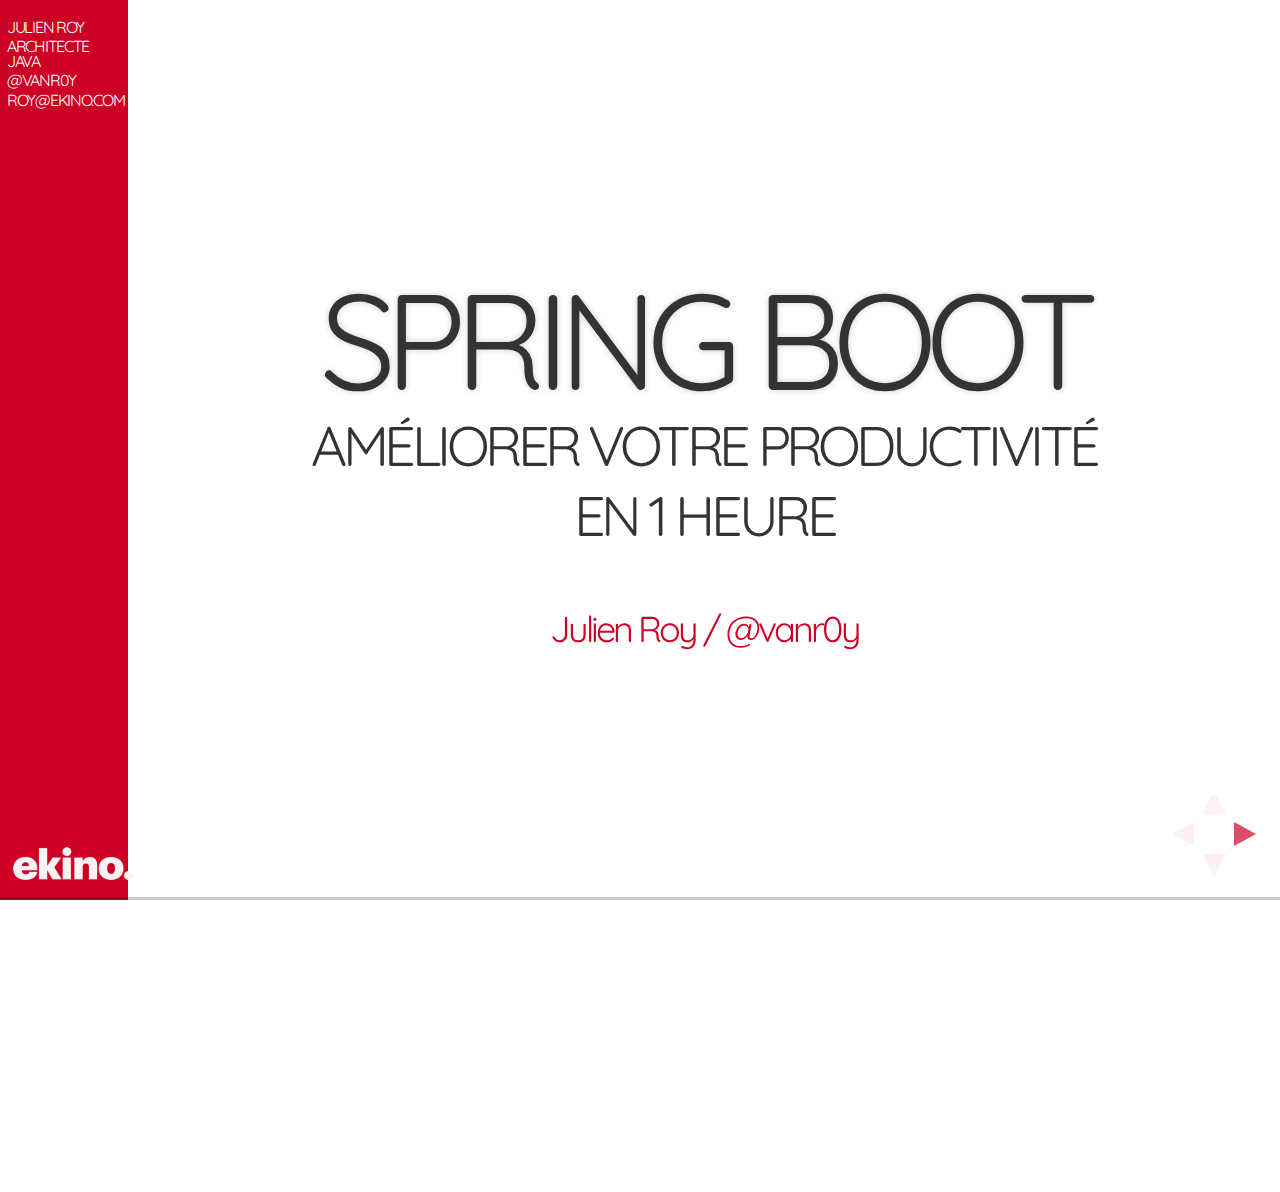
<file: slides/index.html>
<!doctype html>
<html lang="en">

	<head>
		<meta charset="utf-8">

		<title>Spring Boot - Julien Roy</title>

		<meta name="description" content="Spring Boot, Améliorer votre productivité en 1 heure">
		<meta name="author" content="Julien Roy">

		<meta name="apple-mobile-web-app-capable" content="yes" />
		<meta name="apple-mobile-web-app-status-bar-style" content="black-translucent" />

		<meta name="viewport" content="width=device-width, initial-scale=1.0, maximum-scale=1.0, user-scalable=no">

		<link rel="stylesheet" href="css/reveal.min.css">
		<link rel="stylesheet" href="css/theme/ekino.css" id="theme">

		<!-- For syntax highlighting -->
		<link rel="stylesheet" href="lib/css/zenburn.css">

		<!-- If the query includes 'print-pdf', include the PDF print sheet -->
		<script>
			if( window.location.search.match( /print-pdf/gi ) ) {
				var link = document.createElement( 'link' );
				link.rel = 'stylesheet';
				link.type = 'text/css';
				link.href = 'css/print/pdf.css';
				document.getElementsByTagName( 'head' )[0].appendChild( link );
			}
		</script>

		<!--[if lt IE 9]>
		<script src="lib/js/html5shiv.js"></script>
		<![endif]-->
	</head>

	<body>

        <div class="top-banner" style="display:none;"><div class="top-banner-title"><h1>Spring Boot</h1></div><div class="top-banner-inner"></div></div>

        <div class="right-banner">
            <div class="right-banner-top">
				<div>Julien Roy</div>
				<div>Architecte Java</div>
				<div>@vanr0y</div>
				<div>roy@ekino.com</div>
			</div>
            <img class="right-banner-bottom" src="./css/theme/img/logo-ekino-white.png" width="120px"/>
        </div>

		<div class="reveal">
            
			<!-- Any section element inside of this container is displayed as a slide -->
			<div class="slides">
				<section>
					<h1>Spring Boot</h1>
					<h3>Améliorer votre productivité</h3>
					<h3>en 1 heure</h3>
					<h4>&nbsp;</h4>
					<h4>Julien Roy / @vanr0y</h4>
				</section>

				<section>
					<h2>Agenda</h2>
					<ul>
						<li>Présentation</li>
						<li>Prise en main</li>
						<li>Comment ça marche ?</li>
						<li>Développement extension</li>
						<li>Déploiement</li>
					</ul>
				</section>

				<section>
					<h2>Présentation</h2>
                    <ul>
                        <li>Framework crée par Pivotal</li>
                        <li>Première GA en Avril 2014</li>
                        <li>18 mois de développement</li>
                    </ul>
				</section>

				<section>
					<h2>Concept</h2>
                    <ul>
                        <li>Simplifier la création d'application Spring</li>
                        <li>Améliorer la productivité</li>
                        <li>Reduire la configuration</li>
                        <li>Simplifier le déploiement</li>
                        <li>Propsoser l'opinon Spring</li>
                    </ul>
				</section>

				<section>
					<h2>Fonctionnalités</h2>
                    <ul>
                        <li>Packaging en JAR ou WAR</li>
                        <li>Des pom.xml "starters" permettant d'activer facilement des modules (db, mail, jpa, ...)</li>
                        <li>Mécanisme d'autoconfiguration</li>
                        <li>Gestion des profiles et des properties</li>
                        <li>Outillage pour la production (metriques et monitoring)</li>
                    </ul>
				</section>

				<section>
					<h2>Modules</h2>
                    <ul>
                        <li>logging (slf4j, logback, log4j2)</li>
                        <li>data (jpa, es, mongo, solr, gemfire, redis)</li>
                        <li>messaging (amqp, hornetq)</li>
                        <li>templating (freemarker, thymeleaf, velocity)</li>
                        <li>container (jetty, tomcat, undertow)</li>
                        <li>web (spring-mvc, websocket, jersey, ws)</li>
                        <li>mail</li>
                        <li>...</li>
                    </ul>
				</section>

				<section>
					<h2>Démarrage</h2>
                    <ul>
                        <li>CLI
	                        <ul>
	                        	<li>Ligne de commande, prototypage en groovy</li>
	                        </ul>
                        </li>
                        <li>Maven, Gradle
	                        <ul>
	                        	<li>POM parent , Plugin</li>
							</ul>
						</li>
                        <li>Spring Initializr ( <a href="https://start.spring.io">start.spring.io</a>, IDEA, STS, NetBeans )
	                        <ul>
	                        	<li>Initialise un projet Spring Boot</li>
	                        	<li>Choix des modules, de l'outil de build, version</li>
							</ul>
                        </li>
                    </ul>
				</section>

				<section>
					<h1>Démo</h1>
				</section>

				<section>
					<h2>Comment ça marche ?</h2>
                    <ul>
                        <li>Heritage de POMs</li>
                        <li>Factories Spring</li>
                        <li>Annotations</li>
                    </ul>
				</section>

				<section>
					<h2>Gestion des POMs</h2>
                    <ul>
                        <li>Projet herite de "spring-boot-parent"</li>
                        <li>"spring-boot-dependencies" spécifie versions JARs</li>
                        <li>"spring-boot-starter-XXX" ajoute les dépendances</li>
                    </ul>
				</section>

				<section>
					<h2>Spring Factories</h2>
                    <ul>
                        <li>Spring lit les fichiers META-INF/spring.factories</li>
                        <li>Instanciation une classe d'autoconfiguration</li>
                    </ul>
				</section>

				<section>
					<h2>Annotations</h2>
                    <ul>
                        <li>@EnableAutoconfiguration(exclude=???)</li>
                        <li>@Conditionnal</li>
						<li>@EnableWebMvc, @EnableTransactionManagement</li>
                    </ul>
				</section>

				<section>
					<h1>Démo</h1>
				</section>

				<section>
					<h2>Déploiement Cloud</h2>
					<ul>
						<li>Pivotal Web Services ( CloudFoundry )</li>
						<li>AWS Beanstalk, ECS, Lambda</li>
						<li>Heroku</li>
						<li>Openshift</li>
					</ul>
				</section>

				<section>
					<h1>Démo</h1>
				</section>

				<section>
					<h1>Questions</h1>
				</section>

				<section>
					<h2>Références</h2>
					<br/>
					<span>Documentation : <a href="http://projects.spring.io/spring-boot">http://projects.spring.io/spring-boot</a></span>
					<span>Github : <a href="https://github.com/spring-projects/spring-boot">https://github.com/spring-projects/spring-boot</a></span>
					<span>Intro : <a href="http://dsyer.com/presos/decks/spring-boot-intro.html">http://dsyer.com/presos/decks/spring-boot-intro.html</a></span>
					<span>Initializr : <a href="http://start.spring.io">http://start.spring.io</a></span>
 				</section>

			</div>

		</div>

		<script src="lib/js/head.min.js"></script>
		<script src="js/reveal.min.js"></script>

		<script>

			// Full list of configuration options available here:
			// https://github.com/hakimel/reveal.js#configuration
			Reveal.initialize({
				controls: true,
				progress: true,
				history: true,
				center: true,

				theme: Reveal.getQueryHash().theme, // available themes are in /css/theme
				transition: Reveal.getQueryHash().transition || 'default', // default/cube/page/concave/zoom/linear/fade/none

				// Parallax scrolling
				// parallaxBackgroundImage: 'https://s3.amazonaws.com/hakim-static/reveal-js/reveal-parallax-1.jpg',
				// parallaxBackgroundSize: '2100px 900px',

				// Optional libraries used to extend on reveal.js
				dependencies: [
					{ src: 'lib/js/classList.js', condition: function() { return !document.body.classList; } },
					{ src: 'plugin/markdown/marked.js', condition: function() { return !!document.querySelector( '[data-markdown]' ); } },
					{ src: 'plugin/markdown/markdown.js', condition: function() { return !!document.querySelector( '[data-markdown]' ); } },
					{ src: 'plugin/highlight/highlight.js', async: true, callback: function() { hljs.initHighlightingOnLoad(); } },
					{ src: 'plugin/zoom-js/zoom.js', async: true, condition: function() { return !!document.body.classList; } },
					{ src: 'plugin/notes/notes.js', async: true, condition: function() { return !!document.body.classList; } }
				]
			});
            
            var topBannerFn = function( event ) {
                document.querySelector( '.top-banner' ).style.display = Reveal.isFirstSlide() ? 'none' : '';
            };
            
            Reveal.addEventListener( 'ready', topBannerFn);
            Reveal.addEventListener( 'slidechanged', topBannerFn);
		</script>

	</body>
</html>
</file>
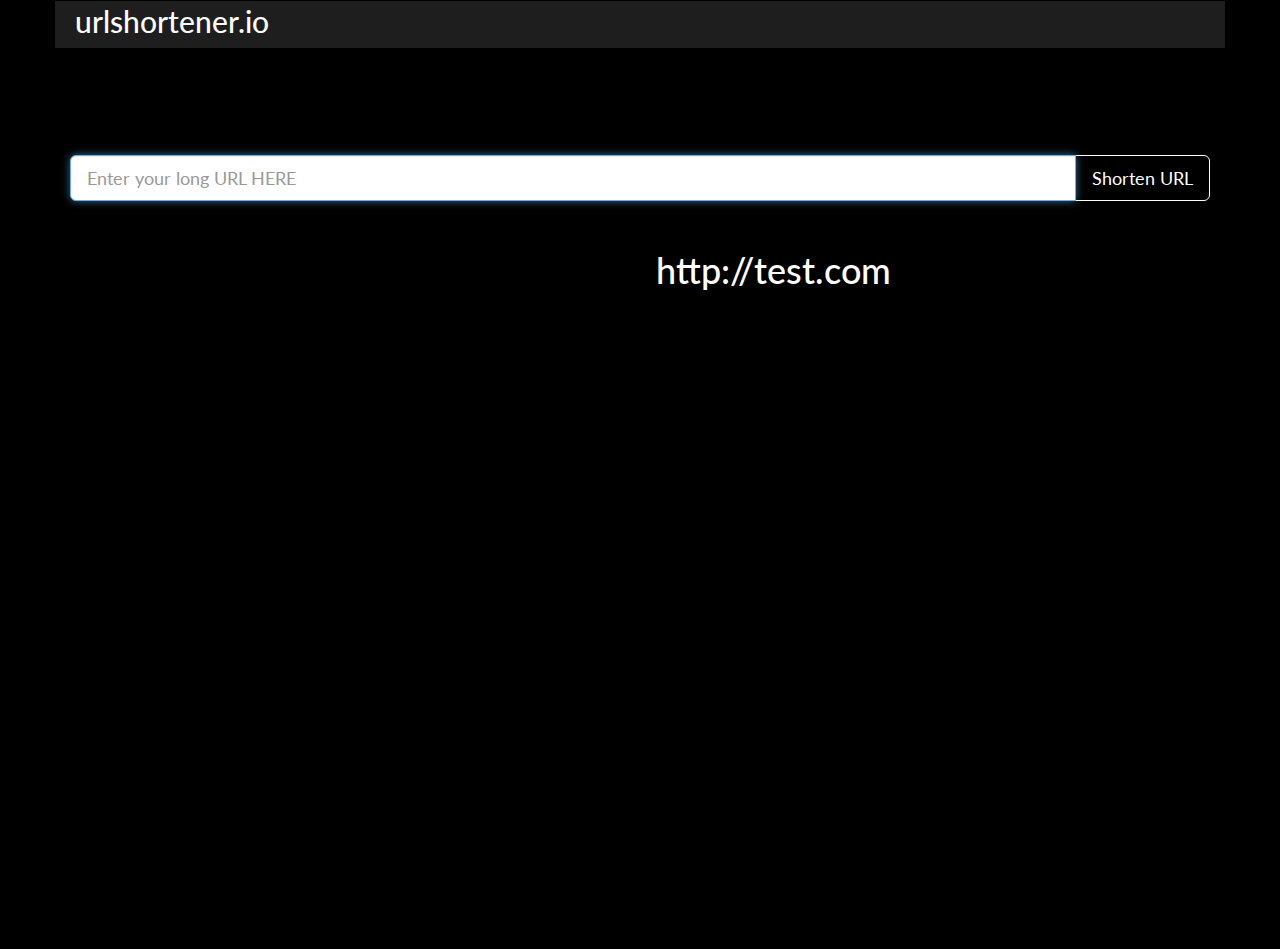
<file: src/main/resources/templates/index.html>
<!DOCTYPE html>
<html lang="fr" class="no-js" xmlns:th="http://www.thymeleaf.org">
<head>
    <link rel="shortcut icon" />
    <meta charset="utf-8" />
    <title>ekino - URL Shortener</title>
    <meta name="viewport" content="width=device-width, initial-scale=1, maximum-scale=1, user-scalable=yes" />

    <link href='https://fonts.googleapis.com/css?family=Lato:400,700,300italic,900' rel='stylesheet' type='text/css'/>
    <link rel="stylesheet" href="https://maxcdn.bootstrapcdn.com/bootstrap/3.1.1/css/bootstrap.min.css" />

    <style type="text/css" th:inline="text">
        body {
            font-family: 'Lato',sans-serif;
            color: #000;
            font-size: 16px;
            background-color: black
        }

        #main,.hNav .container {
            max-width: 1170px;
            margin: 0 auto;
            overflow-x: hidden
        }

        header .menu {
            position: relative;
            top: 0;
            left: 0;
            width: 100%;
            z-index: 9999
        }

        header .hNav .container {
            background: #1e1e1e;
            padding: 0
        }

        header .hNav .logo {
            margin-left: 20px;
            margin-top: 4px
        }

        header .hNav {
            padding: 0
        }

        header .menu {
            background-color: black;
            border-top: 1px solid black;
            border-bottom: 1px solid black;
            padding: 0;
            margin: 0;
        }

        header .menu .navbar-collapse .ekino-nav li.active a {
            text-decoration: none
        }
        html,body,#main,section,.bl-alaune,.container {
            height:100%;
        }
        #main {
            margin-bottom: -53px;
        }
        .bl-alaune {
            background: [[${backgroundColor}]] bottom right no-repeat;
        }
        .btn-default {
            color: white;
            background-color: black;
            border-color: white;
        }
        a, a:hover, a:focus {
            color: white;
        }
        .hBody-content {
            padding-top: 40px;
        }
    </style>
</head>
<body>

<header>
    <div class="hNav menu">
        <div class="container">
            <div class="navbar-header">
                <h2 class="logo pull-left"><a href="/" title="ekino">urlshortener.io</a></h2>
            </div>
        </div>
    </div>
</header>

<div id="main">

    <section id="hash_bl-alaune">
        <div class="bl-alaune">
            <div class="container hBody-content">
                <div class="row">
                    <div class="col-md-5 col-sm-12">
                        <div class="hBodyInner">
                            <p class="sub-description">Welcome to Ekino URL Shortener.</p>
                            <p class="h-text">Paste the website address above to shorten it.</p>
                        </div>
                    </div>
                </div>
                <div class="row">
                    <div class="col-md-12 col-sm-12">
                        <form th:action="@{/}" action="#" method="post">

                            <div class="input-group input-group-lg">
                                <input type="text" name="originalUrl" class="form-control" placeholder="Enter your long URL HERE" autofocus="true"/>
									<span class="input-group-btn">
			        					<button class="btn btn-default" type="submit">Shorten URL</button>
			      					</span>
                            </div>
                        </form>
                    </div>
                </div>
                <div class="row" style="margin-top:30px">
                    <div class="col-md-12 col-sm-12 text-center">
                        <div th:hidden="${shortLink==null}">
                            <h1>Your short URL : <a th:href="${shortLink}" th:text="${shortLink}">http://test.com</a></h1>
                        </div>
                    </div>
                </div>
            </div>
        </div>
    </section>

</div>

</body>
</html>
</file>
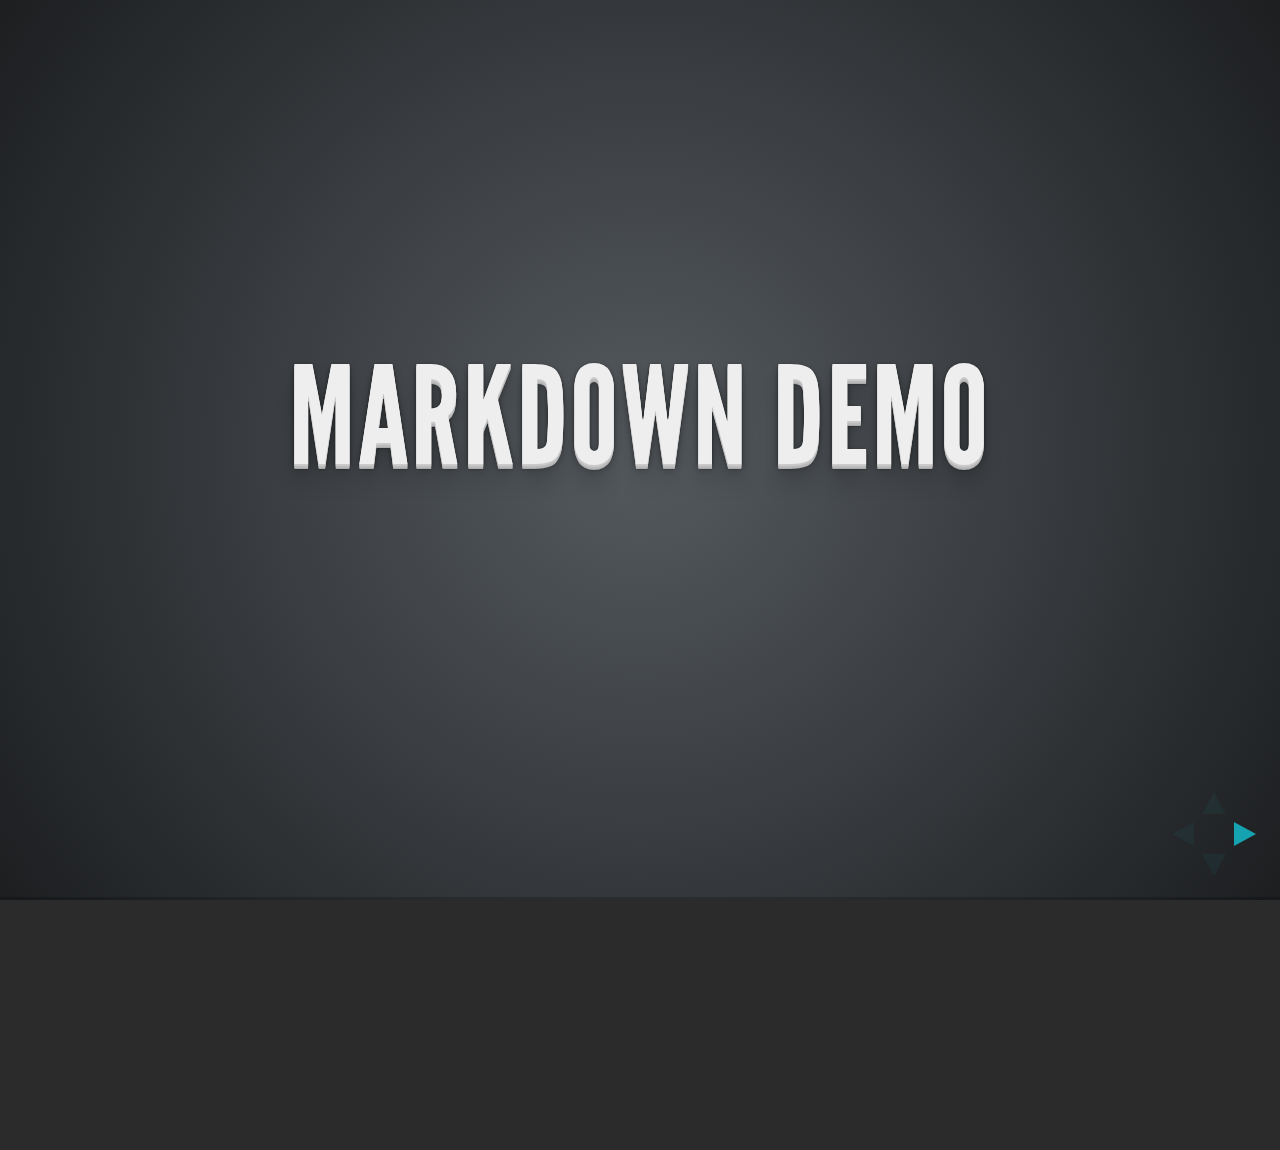
<file: slides/plugin/markdown/example.html>
<!doctype html>
<html lang="en">

	<head>
		<meta charset="utf-8">

		<title>reveal.js - Markdown Demo</title>

		<link rel="stylesheet" href="../../css/reveal.css">
		<link rel="stylesheet" href="../../css/theme/default.css" id="theme">

        <link rel="stylesheet" href="../../lib/css/zenburn.css">
	</head>

	<body>

		<div class="reveal">

			<div class="slides">

                <!-- Use external markdown resource, separate slides by three newlines; vertical slides by two newlines -->
                <section data-markdown="example.md" data-separator="^\n\n\n" data-vertical="^\n\n"></section>

                <!-- Slides are separated by three dashes (quick 'n dirty regular expression) -->
                <section data-markdown data-separator="---">
                    <script type="text/template">
                        ## Demo 1
                        Slide 1
                        ---
                        ## Demo 1
                        Slide 2
                        ---
                        ## Demo 1
                        Slide 3
                    </script>
                </section>

                <!-- Slides are separated by newline + three dashes + newline, vertical slides identical but two dashes -->
                <section data-markdown data-separator="^\n---\n$" data-vertical="^\n--\n$">
                    <script type="text/template">
                        ## Demo 2
                        Slide 1.1

                        --

                        ## Demo 2
                        Slide 1.2

                        ---

                        ## Demo 2
                        Slide 2
                    </script>
                </section>

                <!-- No "extra" slides, since there are no separators defined (so they'll become horizontal rulers) -->
                <section data-markdown>
                    <script type="text/template">
                        A

                        ---

                        B

                        ---

                        C
                    </script>
                </section>

                <!-- Slide attributes -->
                <section data-markdown>
                    <script type="text/template">
                        <!-- .slide: data-background="#000000" -->
                        ## Slide attributes
                    </script>
                </section>

                <!-- Element attributes -->
                <section data-markdown>
                    <script type="text/template">
                        ## Element attributes
                        - Item 1 <!-- .element: class="fragment" data-fragment-index="2" -->
                        - Item 2 <!-- .element: class="fragment" data-fragment-index="1" -->
                    </script>
                </section>

                <!-- Code -->
                <section data-markdown>
                    <script type="text/template">
                        ```php
                        public function foo()
                        {
                            $foo = array(
                                'bar' => 'bar'
                            )
                        }
                        ```
                    </script>
                </section>

            </div>
		</div>

		<script src="../../lib/js/head.min.js"></script>
		<script src="../../js/reveal.js"></script>

		<script>

			Reveal.initialize({
				controls: true,
				progress: true,
				history: true,
				center: true,

				// Optional libraries used to extend on reveal.js
				dependencies: [
					{ src: '../../lib/js/classList.js', condition: function() { return !document.body.classList; } },
					{ src: 'marked.js', condition: function() { return !!document.querySelector( '[data-markdown]' ); } },
                    { src: 'markdown.js', condition: function() { return !!document.querySelector( '[data-markdown]' ); } },
                    { src: '../highlight/highlight.js', async: true, callback: function() { hljs.initHighlightingOnLoad(); } },
					{ src: '../notes/notes.js' }
				]
			});

		</script>

	</body>
</html>
</file>
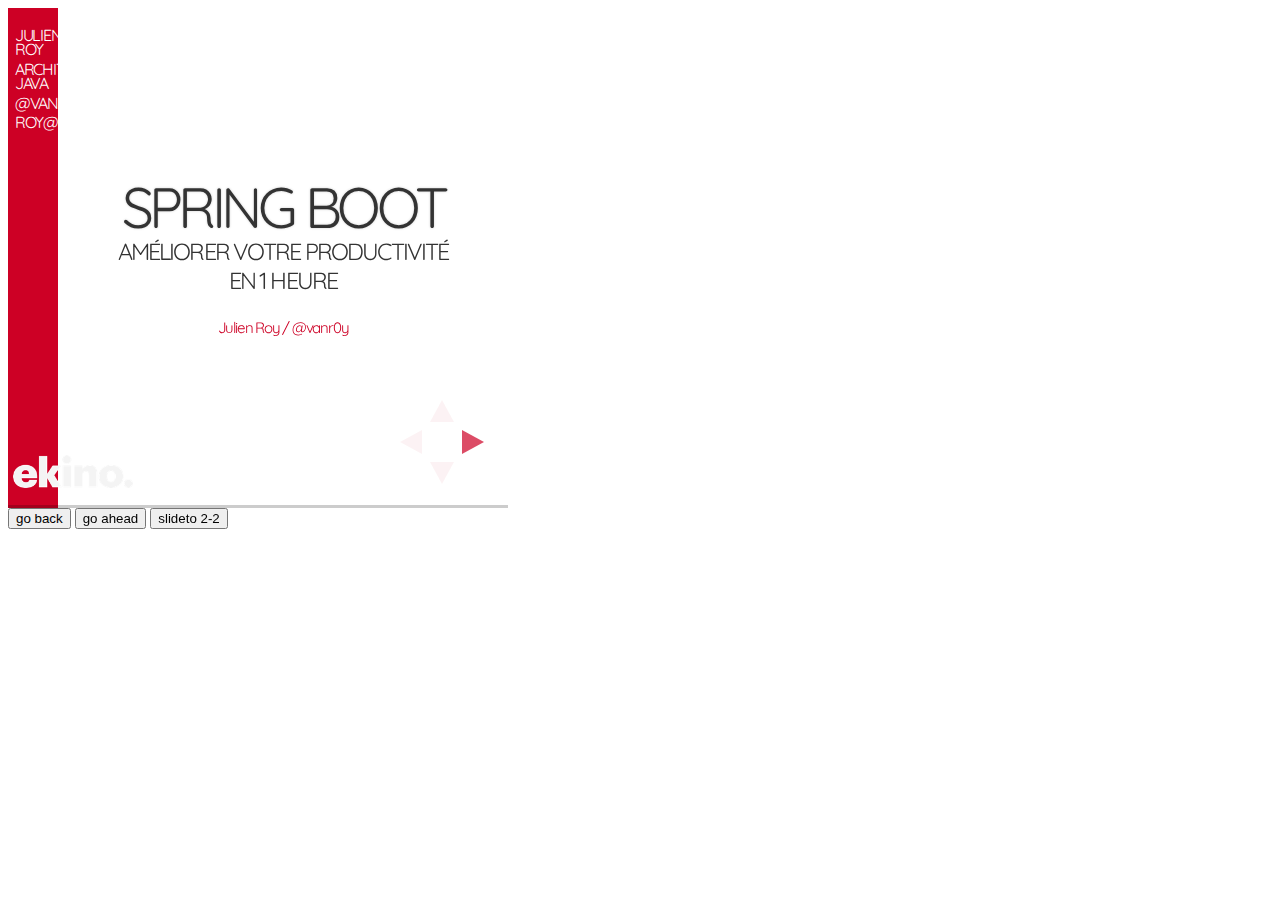
<file: slides/plugin/postmessage/example.html>
<html>
	<body>

		<iframe id="reveal" src="../../index.html" style="border: 0;" width="500" height="500"></iframe>

		<div>
			<input id="back" type="button" value="go back"/>
			<input id="ahead" type="button" value="go ahead"/>
			<input id="slideto" type="button" value="slideto 2-2"/>
		</div>

		<script>

			(function (){

				var back = document.getElementById( 'back' ),
						ahead = document.getElementById( 'ahead' ),
						slideto = document.getElementById( 'slideto' ),
						reveal =  window.frames[0];

					back.addEventListener( 'click', function () {
						
					reveal.postMessage( JSON.stringify({method: 'prev', args: []}), '*' );
				}, false );

				ahead.addEventListener( 'click', function (){
					reveal.postMessage( JSON.stringify({method: 'next', args: []}), '*' );
				}, false );

				slideto.addEventListener( 'click', function (){
					reveal.postMessage( JSON.stringify({method: 'slide', args: [2,2]}), '*' );
				}, false );

			}());

		</script>

	</body>
</html>
</file>
<file: slides/css/theme/ekino.css>
@import url(https://fonts.googleapis.com/css?family=Quicksand:400,700,400italic,700italic);
@import url(https://fonts.googleapis.com/css?family=Open+Sans:400italic,700italic,400,700);
/**
 * Sky theme for reveal.js.
 *
 * Copyright (C) 2011-2012 Hakim El Hattab, http://hakim.se
 */
.reveal a:not(.image) {
  line-height: 1.3em; }

/*********************************************
 * GLOBAL STYLES
 *********************************************/
body {
  line-height: 1.8em;
}

.reveal {
  font-family: "Open Sans", sans-serif;
  font-size: 36px;
  font-weight: normal;
  letter-spacing: -0.02em;
  color: #333333;
  width: 90%;
  height: 95%;
  margin-left: 10%;
  margin-top: 5%;
}

.reveal ul, .reveal ol {
    line-height: 1.8em;
}

::selection {
  color: white;
  background: #134674;
  text-shadow: none;
}


.top-banner {
  position: absolute;
  width: 100%;
  height: 1.2em;
  margin-left: 10%;
  margin-top: 1em;
}

.top-banner-inner {
  background: #333333;
  height: 0.5em;
  width: 88%;
  margin-left: 1%;
}

.top-banner-title h1 {
  font-size: 3em;
  color: #333333;
  font-weight: normal;
  font-family: "Quicksand", sans-serif;
  line-height: 0.9em;
  letter-spacing: -0.08em;
  text-transform: uppercase;
  text-shadow: 0px 0px 6px rgba(0, 0, 0, 0.2);
  margin-top : 0px;
  margin-bottom : 0.1em;
  margin-left: 1%;
}

.right-banner {
  background: #CD0025;
  position: absolute;
  width: 10%;
  height: 100%;
}

.right-banner-top {
  margin-top: 20px;
}

.right-banner-bottom {
    position:fixed;
    bottom:20px;
    left:1%;
}

.right-banner img, .reveal video, .reveal iframe {
    max-height: 95%;
    max-width: 95%;
}
/*********************************************
 * HEADERS
 *********************************************/
.reveal h1,
.reveal h2,
.reveal h3,
.reveal h4,
.reveal h5,
.reveal h6 {
  margin: 0 0 20px 0;
  color: #333333;
  font-family: "Quicksand", sans-serif;
  line-height: 0.9em;
  letter-spacing: -0.08em;
  text-transform: uppercase;
  text-shadow: none; }

.reveal h1 {
  text-shadow: 0px 0px 6px rgba(0, 0, 0, 0.2); }

.reveal h4 {
  text-transform: none;
  color: #CD0025;
}
/*********************************************
 * TEXT
 *********************************************/
.right-banner-top div {
  margin: 5px 7px 5px 7px;
  color: #FFFFFF;
  font-family: "Quicksand", sans-serif;
  line-height: 0.9em;
  letter-spacing: -0.08em;
  text-transform: uppercase;
  text-shadow: none; }

/*********************************************
 * LINKS
 *********************************************/
.reveal a:not(.image) {
  color: #3b759e;
  text-decoration: none;
  -webkit-transition: color .15s ease;
  -moz-transition: color .15s ease;
  -ms-transition: color .15s ease;
  -o-transition: color .15s ease;
  transition: color .15s ease; }

.reveal a:not(.image):hover {
  color: #74a7cb;
  text-shadow: none;
  border: none; }

.reveal .roll span:after {
  color: #fff;
  background: #264c66; }

/*********************************************
 * IMAGES
 *********************************************/
.reveal section img {
  margin: 15px 0px;
  background: rgba(255, 255, 255, 0.12);
  border: 4px solid #333333;
  box-shadow: 0 0 10px rgba(0, 0, 0, 0.15);
  -webkit-transition: all .2s linear;
  -moz-transition: all .2s linear;
  -ms-transition: all .2s linear;
  -o-transition: all .2s linear;
  transition: all .2s linear; }

.reveal a:hover img {
  background: rgba(255, 255, 255, 0.2);
  border-color: #3b759e;
  box-shadow: 0 0 20px rgba(0, 0, 0, 0.55); }

/*********************************************
 * NAVIGATION CONTROLS
 *********************************************/
.reveal .controls div.navigate-left,
.reveal .controls div.navigate-left.enabled {
  border-right-color: #CD0025; }

.reveal .controls div.navigate-right,
.reveal .controls div.navigate-right.enabled {
  border-left-color: #CD0025; }

.reveal .controls div.navigate-up,
.reveal .controls div.navigate-up.enabled {
  border-bottom-color: #CD0025; }

.reveal .controls div.navigate-down,
.reveal .controls div.navigate-down.enabled {
  border-top-color: #CD0025; }

.reveal .controls div.navigate-left.enabled:hover {
  border-right-color: #E8C8CE; }

.reveal .controls div.navigate-right.enabled:hover {
  border-left-color: #E8C8CE; }

.reveal .controls div.navigate-up.enabled:hover {
  border-bottom-color: #E8C8CE; }

.reveal .controls div.navigate-down.enabled:hover {
  border-top-color: #E8C8CE; }

/*********************************************
 * PROGRESS BAR
 *********************************************/
.reveal .progress {
  background: rgba(0, 0, 0, 0.2); }

.reveal .progress span {
  background: #CD0025;
  -webkit-transition: width 800ms cubic-bezier(0.26, 0.86, 0.44, 0.985);
  -moz-transition: width 800ms cubic-bezier(0.26, 0.86, 0.44, 0.985);
  -ms-transition: width 800ms cubic-bezier(0.26, 0.86, 0.44, 0.985);
  -o-transition: width 800ms cubic-bezier(0.26, 0.86, 0.44, 0.985);
  transition: width 800ms cubic-bezier(0.26, 0.86, 0.44, 0.985); }

/*********************************************
 * SLIDE NUMBER
 *********************************************/
.reveal .slide-number {
  color: #3b759e; }
</file>
<file: slides/lib/css/zenburn.css>
/*

Zenburn style from voldmar.ru (c) Vladimir Epifanov <voldmar@voldmar.ru>
based on dark.css by Ivan Sagalaev

*/

pre code {
  display: block; padding: 0.5em;
  background: #3F3F3F;
  color: #DCDCDC;
}

pre .keyword,
pre .tag,
pre .css .class,
pre .css .id,
pre .lisp .title,
pre .nginx .title,
pre .request,
pre .status,
pre .clojure .attribute {
  color: #E3CEAB;
}

pre .django .template_tag,
pre .django .variable,
pre .django .filter .argument {
  color: #DCDCDC;
}

pre .number,
pre .date {
  color: #8CD0D3;
}

pre .dos .envvar,
pre .dos .stream,
pre .variable,
pre .apache .sqbracket {
  color: #EFDCBC;
}

pre .dos .flow,
pre .diff .change,
pre .python .exception,
pre .python .built_in,
pre .literal,
pre .tex .special {
  color: #EFEFAF;
}

pre .diff .chunk,
pre .subst {
  color: #8F8F8F;
}

pre .dos .keyword,
pre .python .decorator,
pre .title,
pre .haskell .type,
pre .diff .header,
pre .ruby .class .parent,
pre .apache .tag,
pre .nginx .built_in,
pre .tex .command,
pre .prompt {
    color: #efef8f;
}

pre .dos .winutils,
pre .ruby .symbol,
pre .ruby .symbol .string,
pre .ruby .string {
  color: #DCA3A3;
}

pre .diff .deletion,
pre .string,
pre .tag .value,
pre .preprocessor,
pre .built_in,
pre .sql .aggregate,
pre .javadoc,
pre .smalltalk .class,
pre .smalltalk .localvars,
pre .smalltalk .array,
pre .css .rules .value,
pre .attr_selector,
pre .pseudo,
pre .apache .cbracket,
pre .tex .formula {
  color: #CC9393;
}

pre .shebang,
pre .diff .addition,
pre .comment,
pre .java .annotation,
pre .template_comment,
pre .pi,
pre .doctype {
  color: #7F9F7F;
}

pre .coffeescript .javascript,
pre .javascript .xml,
pre .tex .formula,
pre .xml .javascript,
pre .xml .vbscript,
pre .xml .css,
pre .xml .cdata {
  opacity: 0.5;
}
</file>
<file: slides/css/reveal.css>
@charset "UTF-8";

/*!
 * reveal.js
 * http://lab.hakim.se/reveal-js
 * MIT licensed
 *
 * Copyright (C) 2014 Hakim El Hattab, http://hakim.se
 */


/*********************************************
 * RESET STYLES
 *********************************************/

html, body, .reveal div, .reveal span, .reveal applet, .reveal object, .reveal iframe,
.reveal h1, .reveal h2, .reveal h3, .reveal h4, .reveal h5, .reveal h6, .reveal p, .reveal blockquote, .reveal pre,
.reveal a, .reveal abbr, .reveal acronym, .reveal address, .reveal big, .reveal cite, .reveal code,
.reveal del, .reveal dfn, .reveal em, .reveal img, .reveal ins, .reveal kbd, .reveal q, .reveal s, .reveal samp,
.reveal small, .reveal strike, .reveal strong, .reveal sub, .reveal sup, .reveal tt, .reveal var,
.reveal b, .reveal u, .reveal i, .reveal center,
.reveal dl, .reveal dt, .reveal dd, .reveal ol, .reveal ul, .reveal li,
.reveal fieldset, .reveal form, .reveal label, .reveal legend,
.reveal table, .reveal caption, .reveal tbody, .reveal tfoot, .reveal thead, .reveal tr, .reveal th, .reveal td,
.reveal article, .reveal aside, .reveal canvas, .reveal details, .reveal embed,
.reveal figure, .reveal figcaption, .reveal footer, .reveal header, .reveal hgroup,
.reveal menu, .reveal nav, .reveal output, .reveal ruby, .reveal section, .reveal summary,
.reveal time, .reveal mark, .reveal audio, video {
	margin: 0;
	padding: 0;
	border: 0;
	font-size: 100%;
	font: inherit;
	vertical-align: baseline;
}

.reveal article, .reveal aside, .reveal details, .reveal figcaption, .reveal figure,
.reveal footer, .reveal header, .reveal hgroup, .reveal menu, .reveal nav, .reveal section {
	display: block;
}


/*********************************************
 * GLOBAL STYLES
 *********************************************/

html,
body {
	width: 100%;
	height: 100%;
	overflow: hidden;
}

body {
	position: relative;
	line-height: 1;
}

::selection {
	background: #FF5E99;
	color: #fff;
	text-shadow: none;
}


/*********************************************
 * HEADERS
 *********************************************/

.reveal h1,
.reveal h2,
.reveal h3,
.reveal h4,
.reveal h5,
.reveal h6 {
	-webkit-hyphens: auto;
	   -moz-hyphens: auto;
	        hyphens: auto;

	word-wrap: break-word;
	line-height: 1;
}

.reveal h1 { font-size: 3.77em; }
.reveal h2 { font-size: 2.11em;	}
.reveal h3 { font-size: 1.55em;	}
.reveal h4 { font-size: 1em;	}


/*********************************************
 * VIEW FRAGMENTS
 *********************************************/

.reveal .slides section .fragment {
	opacity: 0;

	-webkit-transition: all .2s ease;
	   -moz-transition: all .2s ease;
	    -ms-transition: all .2s ease;
	     -o-transition: all .2s ease;
	        transition: all .2s ease;
}
	.reveal .slides section .fragment.visible {
		opacity: 1;
	}

.reveal .slides section .fragment.grow {
	opacity: 1;
}
	.reveal .slides section .fragment.grow.visible {
		-webkit-transform: scale( 1.3 );
		   -moz-transform: scale( 1.3 );
		    -ms-transform: scale( 1.3 );
		     -o-transform: scale( 1.3 );
		        transform: scale( 1.3 );
	}

.reveal .slides section .fragment.shrink {
	opacity: 1;
}
	.reveal .slides section .fragment.shrink.visible {
		-webkit-transform: scale( 0.7 );
		   -moz-transform: scale( 0.7 );
		    -ms-transform: scale( 0.7 );
		     -o-transform: scale( 0.7 );
		        transform: scale( 0.7 );
	}

.reveal .slides section .fragment.zoom-in {
	opacity: 0;

	-webkit-transform: scale( 0.1 );
	   -moz-transform: scale( 0.1 );
	    -ms-transform: scale( 0.1 );
	     -o-transform: scale( 0.1 );
	        transform: scale( 0.1 );
}

	.reveal .slides section .fragment.zoom-in.visible {
		opacity: 1;

		-webkit-transform: scale( 1 );
		   -moz-transform: scale( 1 );
		    -ms-transform: scale( 1 );
		     -o-transform: scale( 1 );
		        transform: scale( 1 );
	}

.reveal .slides section .fragment.roll-in {
	opacity: 0;

	-webkit-transform: rotateX( 90deg );
	   -moz-transform: rotateX( 90deg );
	    -ms-transform: rotateX( 90deg );
	     -o-transform: rotateX( 90deg );
	        transform: rotateX( 90deg );
}
	.reveal .slides section .fragment.roll-in.visible {
		opacity: 1;

		-webkit-transform: rotateX( 0 );
		   -moz-transform: rotateX( 0 );
		    -ms-transform: rotateX( 0 );
		     -o-transform: rotateX( 0 );
		        transform: rotateX( 0 );
	}

.reveal .slides section .fragment.fade-out {
	opacity: 1;
}
	.reveal .slides section .fragment.fade-out.visible {
		opacity: 0;
	}

.reveal .slides section .fragment.semi-fade-out {
	opacity: 1;
}
	.reveal .slides section .fragment.semi-fade-out.visible {
		opacity: 0.5;
	}

.reveal .slides section .fragment.current-visible {
	opacity:0;
}

.reveal .slides section .fragment.current-visible.current-fragment {
	opacity:1;
}

.reveal .slides section .fragment.highlight-red,
.reveal .slides section .fragment.highlight-current-red,
.reveal .slides section .fragment.highlight-green,
.reveal .slides section .fragment.highlight-current-green,
.reveal .slides section .fragment.highlight-blue,
.reveal .slides section .fragment.highlight-current-blue {
	opacity: 1;
}
	.reveal .slides section .fragment.highlight-red.visible {
		color: #ff2c2d
	}
	.reveal .slides section .fragment.highlight-green.visible {
		color: #17ff2e;
	}
	.reveal .slides section .fragment.highlight-blue.visible {
		color: #1b91ff;
	}

.reveal .slides section .fragment.highlight-current-red.current-fragment {
	color: #ff2c2d
}
.reveal .slides section .fragment.highlight-current-green.current-fragment {
	color: #17ff2e;
}
.reveal .slides section .fragment.highlight-current-blue.current-fragment {
	color: #1b91ff;
}


/*********************************************
 * DEFAULT ELEMENT STYLES
 *********************************************/

/* Fixes issue in Chrome where italic fonts did not appear when printing to PDF */
.reveal:after {
  content: '';
  font-style: italic;
}

.reveal iframe {
	z-index: 1;
}

/* Ensure certain elements are never larger than the slide itself */
.reveal img,
.reveal video,
.reveal iframe {
	max-width: 95%;
	max-height: 95%;
}

/** Prevents layering issues in certain browser/transition combinations */
.reveal a {
	position: relative;
}

.reveal strong,
.reveal b {
	font-weight: bold;
}

.reveal em,
.reveal i {
	font-style: italic;
}

.reveal ol,
.reveal ul {
	display: inline-block;

	text-align: left;
	margin: 0 0 0 1em;
}

.reveal ol {
	list-style-type: decimal;
}

.reveal ul {
	list-style-type: disc;
}

.reveal ul ul {
	list-style-type: square;
}

.reveal ul ul ul {
	list-style-type: circle;
}

.reveal ul ul,
.reveal ul ol,
.reveal ol ol,
.reveal ol ul {
	display: block;
	margin-left: 40px;
}

.reveal p {
	margin-bottom: 10px;
	line-height: 1.2em;
}

.reveal q,
.reveal blockquote {
	quotes: none;
}

.reveal blockquote {
	display: block;
	position: relative;
	width: 70%;
	margin: 5px auto;
	padding: 5px;

	font-style: italic;
	background: rgba(255, 255, 255, 0.05);
	box-shadow: 0px 0px 2px rgba(0,0,0,0.2);
}
	.reveal blockquote p:first-child,
	.reveal blockquote p:last-child {
		display: inline-block;
	}

.reveal q {
	font-style: italic;
}

.reveal pre {
	display: block;
	position: relative;
	width: 90%;
	margin: 15px auto;

	text-align: left;
	font-size: 0.55em;
	font-family: monospace;
	line-height: 1.2em;

	word-wrap: break-word;

	box-shadow: 0px 0px 6px rgba(0,0,0,0.3);
}
.reveal code {
	font-family: monospace;
}
.reveal pre code {
	padding: 5px;
	overflow: auto;
	max-height: 400px;
	word-wrap: normal;
}
.reveal pre.stretch code {
	height: 100%;
	max-height: 100%;

	-webkit-box-sizing: border-box;
	   -moz-box-sizing: border-box;
	        box-sizing: border-box;
}

.reveal table th,
.reveal table td {
	text-align: left;
	padding-right: .3em;
}

.reveal table th {
	font-weight: bold;
}

.reveal sup {
	vertical-align: super;
}
.reveal sub {
	vertical-align: sub;
}

.reveal small {
	display: inline-block;
	font-size: 0.6em;
	line-height: 1.2em;
	vertical-align: top;
}

.reveal small * {
	vertical-align: top;
}

.reveal .stretch {
	max-width: none;
	max-height: none;
}


/*********************************************
 * CONTROLS
 *********************************************/

.reveal .controls {
	display: none;
	position: fixed;
	width: 110px;
	height: 110px;
	z-index: 30;
	right: 10px;
	bottom: 10px;
}

.reveal .controls div {
	position: absolute;
	opacity: 0.05;
	width: 0;
	height: 0;
	border: 12px solid transparent;

	-moz-transform: scale(.9999);

	-webkit-transition: all 0.2s ease;
	   -moz-transition: all 0.2s ease;
	    -ms-transition: all 0.2s ease;
	     -o-transition: all 0.2s ease;
	        transition: all 0.2s ease;
}

.reveal .controls div.enabled {
	opacity: 0.7;
	cursor: pointer;
}

.reveal .controls div.enabled:active {
	margin-top: 1px;
}

	.reveal .controls div.navigate-left {
		top: 42px;

		border-right-width: 22px;
		border-right-color: #eee;
	}
		.reveal .controls div.navigate-left.fragmented {
			opacity: 0.3;
		}

	.reveal .controls div.navigate-right {
		left: 74px;
		top: 42px;

		border-left-width: 22px;
		border-left-color: #eee;
	}
		.reveal .controls div.navigate-right.fragmented {
			opacity: 0.3;
		}

	.reveal .controls div.navigate-up {
		left: 42px;

		border-bottom-width: 22px;
		border-bottom-color: #eee;
	}
		.reveal .controls div.navigate-up.fragmented {
			opacity: 0.3;
		}

	.reveal .controls div.navigate-down {
		left: 42px;
		top: 74px;

		border-top-width: 22px;
		border-top-color: #eee;
	}
		.reveal .controls div.navigate-down.fragmented {
			opacity: 0.3;
		}


/*********************************************
 * PROGRESS BAR
 *********************************************/

.reveal .progress {
	position: fixed;
	display: none;
	height: 3px;
	width: 100%;
	bottom: 0;
	left: 0;
	z-index: 10;
}
	.reveal .progress:after {
		content: '';
		display: 'block';
		position: absolute;
		height: 20px;
		width: 100%;
		top: -20px;
	}
	.reveal .progress span {
		display: block;
		height: 100%;
		width: 0px;

		-webkit-transition: width 800ms cubic-bezier(0.260, 0.860, 0.440, 0.985);
		   -moz-transition: width 800ms cubic-bezier(0.260, 0.860, 0.440, 0.985);
		    -ms-transition: width 800ms cubic-bezier(0.260, 0.860, 0.440, 0.985);
		     -o-transition: width 800ms cubic-bezier(0.260, 0.860, 0.440, 0.985);
		        transition: width 800ms cubic-bezier(0.260, 0.860, 0.440, 0.985);
	}

/*********************************************
 * SLIDE NUMBER
 *********************************************/

.reveal .slide-number {
	position: fixed;
	display: block;
	right: 15px;
	bottom: 15px;
	opacity: 0.5;
	z-index: 31;
	font-size: 12px;
}

/*********************************************
 * SLIDES
 *********************************************/

.reveal {
	position: relative;
	width: 100%;
	height: 100%;

	-ms-touch-action: none;
}

.reveal .slides {
	position: absolute;
	width: 100%;
	height: 100%;
	left: 50%;
	top: 50%;

	overflow: visible;
	z-index: 1;
	text-align: center;

	-webkit-transition: -webkit-perspective .4s ease;
	   -moz-transition: -moz-perspective .4s ease;
	    -ms-transition: -ms-perspective .4s ease;
	     -o-transition: -o-perspective .4s ease;
	        transition: perspective .4s ease;

	-webkit-perspective: 600px;
	   -moz-perspective: 600px;
	    -ms-perspective: 600px;
	        perspective: 600px;

	-webkit-perspective-origin: 0px -100px;
	   -moz-perspective-origin: 0px -100px;
	    -ms-perspective-origin: 0px -100px;
	        perspective-origin: 0px -100px;
}

.reveal .slides>section {
	-ms-perspective: 600px;
}

.reveal .slides>section,
.reveal .slides>section>section {
	display: none;
	position: absolute;
	width: 100%;
	padding: 20px 0px;

	z-index: 10;
	line-height: 1.2em;
	font-weight: inherit;

	-webkit-transform-style: preserve-3d;
	   -moz-transform-style: preserve-3d;
	    -ms-transform-style: preserve-3d;
	        transform-style: preserve-3d;

	-webkit-transition: -webkit-transform-origin 800ms cubic-bezier(0.260, 0.860, 0.440, 0.985),
						-webkit-transform 800ms cubic-bezier(0.260, 0.860, 0.440, 0.985),
						visibility 800ms cubic-bezier(0.260, 0.860, 0.440, 0.985),
						opacity 800ms cubic-bezier(0.260, 0.860, 0.440, 0.985);
	   -moz-transition: -moz-transform-origin 800ms cubic-bezier(0.260, 0.860, 0.440, 0.985),
						-moz-transform 800ms cubic-bezier(0.260, 0.860, 0.440, 0.985),
						visibility 800ms cubic-bezier(0.260, 0.860, 0.440, 0.985),
						opacity 800ms cubic-bezier(0.260, 0.860, 0.440, 0.985);
	    -ms-transition: -ms-transform-origin 800ms cubic-bezier(0.260, 0.860, 0.440, 0.985),
						-ms-transform 800ms cubic-bezier(0.260, 0.860, 0.440, 0.985),
						visibility 800ms cubic-bezier(0.260, 0.860, 0.440, 0.985),
						opacity 800ms cubic-bezier(0.260, 0.860, 0.440, 0.985);
	     -o-transition: -o-transform-origin 800ms cubic-bezier(0.260, 0.860, 0.440, 0.985),
						-o-transform 800ms cubic-bezier(0.260, 0.860, 0.440, 0.985),
						visibility 800ms cubic-bezier(0.260, 0.860, 0.440, 0.985),
						opacity 800ms cubic-bezier(0.260, 0.860, 0.440, 0.985);
	        transition: transform-origin 800ms cubic-bezier(0.260, 0.860, 0.440, 0.985),
						transform 800ms cubic-bezier(0.260, 0.860, 0.440, 0.985),
						visibility 800ms cubic-bezier(0.260, 0.860, 0.440, 0.985),
						opacity 800ms cubic-bezier(0.260, 0.860, 0.440, 0.985);
}

/* Global transition speed settings */
.reveal[data-transition-speed="fast"] .slides section {
	-webkit-transition-duration: 400ms;
	   -moz-transition-duration: 400ms;
	    -ms-transition-duration: 400ms;
	        transition-duration: 400ms;
}
.reveal[data-transition-speed="slow"] .slides section {
	-webkit-transition-duration: 1200ms;
	   -moz-transition-duration: 1200ms;
	    -ms-transition-duration: 1200ms;
	        transition-duration: 1200ms;
}

/* Slide-specific transition speed overrides */
.reveal .slides section[data-transition-speed="fast"] {
	-webkit-transition-duration: 400ms;
	   -moz-transition-duration: 400ms;
	    -ms-transition-duration: 400ms;
	        transition-duration: 400ms;
}
.reveal .slides section[data-transition-speed="slow"] {
	-webkit-transition-duration: 1200ms;
	   -moz-transition-duration: 1200ms;
	    -ms-transition-duration: 1200ms;
	        transition-duration: 1200ms;
}

.reveal .slides>section {
	left: -50%;
	top: -50%;
}

.reveal .slides>section.stack {
	padding-top: 0;
	padding-bottom: 0;
}

.reveal .slides>section.present,
.reveal .slides>section>section.present {
	display: block;
	z-index: 11;
	opacity: 1;
}

.reveal.center,
.reveal.center .slides,
.reveal.center .slides section {
	min-height: auto !important;
}

/* Don't allow interaction with invisible slides */
.reveal .slides>section.future,
.reveal .slides>section>section.future,
.reveal .slides>section.past,
.reveal .slides>section>section.past {
	pointer-events: none;
}

.reveal.overview .slides>section,
.reveal.overview .slides>section>section {
	pointer-events: auto;
}



/*********************************************
 * DEFAULT TRANSITION
 *********************************************/

.reveal .slides>section[data-transition=default].past,
.reveal .slides>section.past {
	display: block;
	opacity: 0;

	-webkit-transform: translate3d(-100%, 0, 0) rotateY(-90deg) translate3d(-100%, 0, 0);
	   -moz-transform: translate3d(-100%, 0, 0) rotateY(-90deg) translate3d(-100%, 0, 0);
	    -ms-transform: translate3d(-100%, 0, 0) rotateY(-90deg) translate3d(-100%, 0, 0);
	        transform: translate3d(-100%, 0, 0) rotateY(-90deg) translate3d(-100%, 0, 0);
}
.reveal .slides>section[data-transition=default].future,
.reveal .slides>section.future {
	display: block;
	opacity: 0;

	-webkit-transform: translate3d(100%, 0, 0) rotateY(90deg) translate3d(100%, 0, 0);
	   -moz-transform: translate3d(100%, 0, 0) rotateY(90deg) translate3d(100%, 0, 0);
	    -ms-transform: translate3d(100%, 0, 0) rotateY(90deg) translate3d(100%, 0, 0);
	        transform: translate3d(100%, 0, 0) rotateY(90deg) translate3d(100%, 0, 0);
}

.reveal .slides>section>section[data-transition=default].past,
.reveal .slides>section>section.past {
	display: block;
	opacity: 0;

	-webkit-transform: translate3d(0, -300px, 0) rotateX(70deg) translate3d(0, -300px, 0);
	   -moz-transform: translate3d(0, -300px, 0) rotateX(70deg) translate3d(0, -300px, 0);
	    -ms-transform: translate3d(0, -300px, 0) rotateX(70deg) translate3d(0, -300px, 0);
	        transform: translate3d(0, -300px, 0) rotateX(70deg) translate3d(0, -300px, 0);
}
.reveal .slides>section>section[data-transition=default].future,
.reveal .slides>section>section.future {
	display: block;
	opacity: 0;

	-webkit-transform: translate3d(0, 300px, 0) rotateX(-70deg) translate3d(0, 300px, 0);
	   -moz-transform: translate3d(0, 300px, 0) rotateX(-70deg) translate3d(0, 300px, 0);
	    -ms-transform: translate3d(0, 300px, 0) rotateX(-70deg) translate3d(0, 300px, 0);
	        transform: translate3d(0, 300px, 0) rotateX(-70deg) translate3d(0, 300px, 0);
}


/*********************************************
 * CONCAVE TRANSITION
 *********************************************/

.reveal .slides>section[data-transition=concave].past,
.reveal.concave  .slides>section.past {
	-webkit-transform: translate3d(-100%, 0, 0) rotateY(90deg) translate3d(-100%, 0, 0);
	   -moz-transform: translate3d(-100%, 0, 0) rotateY(90deg) translate3d(-100%, 0, 0);
	    -ms-transform: translate3d(-100%, 0, 0) rotateY(90deg) translate3d(-100%, 0, 0);
	        transform: translate3d(-100%, 0, 0) rotateY(90deg) translate3d(-100%, 0, 0);
}
.reveal .slides>section[data-transition=concave].future,
.reveal.concave .slides>section.future {
	-webkit-transform: translate3d(100%, 0, 0) rotateY(-90deg) translate3d(100%, 0, 0);
	   -moz-transform: translate3d(100%, 0, 0) rotateY(-90deg) translate3d(100%, 0, 0);
	    -ms-transform: translate3d(100%, 0, 0) rotateY(-90deg) translate3d(100%, 0, 0);
	        transform: translate3d(100%, 0, 0) rotateY(-90deg) translate3d(100%, 0, 0);
}

.reveal .slides>section>section[data-transition=concave].past,
.reveal.concave .slides>section>section.past {
	-webkit-transform: translate3d(0, -80%, 0) rotateX(-70deg) translate3d(0, -80%, 0);
	   -moz-transform: translate3d(0, -80%, 0) rotateX(-70deg) translate3d(0, -80%, 0);
	    -ms-transform: translate3d(0, -80%, 0) rotateX(-70deg) translate3d(0, -80%, 0);
	        transform: translate3d(0, -80%, 0) rotateX(-70deg) translate3d(0, -80%, 0);
}
.reveal .slides>section>section[data-transition=concave].future,
.reveal.concave .slides>section>section.future {
	-webkit-transform: translate3d(0, 80%, 0) rotateX(70deg) translate3d(0, 80%, 0);
	   -moz-transform: translate3d(0, 80%, 0) rotateX(70deg) translate3d(0, 80%, 0);
	    -ms-transform: translate3d(0, 80%, 0) rotateX(70deg) translate3d(0, 80%, 0);
	        transform: translate3d(0, 80%, 0) rotateX(70deg) translate3d(0, 80%, 0);
}


/*********************************************
 * ZOOM TRANSITION
 *********************************************/

.reveal .slides>section[data-transition=zoom],
.reveal.zoom .slides>section {
	-webkit-transition-timing-function: ease;
	   -moz-transition-timing-function: ease;
	    -ms-transition-timing-function: ease;
	     -o-transition-timing-function: ease;
	        transition-timing-function: ease;
}

.reveal .slides>section[data-transition=zoom].past,
.reveal.zoom .slides>section.past {
	opacity: 0;
	visibility: hidden;

	-webkit-transform: scale(16);
	   -moz-transform: scale(16);
	    -ms-transform: scale(16);
	     -o-transform: scale(16);
	        transform: scale(16);
}
.reveal .slides>section[data-transition=zoom].future,
.reveal.zoom .slides>section.future {
	opacity: 0;
	visibility: hidden;

	-webkit-transform: scale(0.2);
	   -moz-transform: scale(0.2);
	    -ms-transform: scale(0.2);
	     -o-transform: scale(0.2);
	        transform: scale(0.2);
}

.reveal .slides>section>section[data-transition=zoom].past,
.reveal.zoom .slides>section>section.past {
	-webkit-transform: translate(0, -150%);
	   -moz-transform: translate(0, -150%);
	    -ms-transform: translate(0, -150%);
	     -o-transform: translate(0, -150%);
	        transform: translate(0, -150%);
}
.reveal .slides>section>section[data-transition=zoom].future,
.reveal.zoom .slides>section>section.future {
	-webkit-transform: translate(0, 150%);
	   -moz-transform: translate(0, 150%);
	    -ms-transform: translate(0, 150%);
	     -o-transform: translate(0, 150%);
	        transform: translate(0, 150%);
}


/*********************************************
 * LINEAR TRANSITION
 *********************************************/

.reveal.linear section {
	-webkit-backface-visibility: hidden;
	   -moz-backface-visibility: hidden;
	    -ms-backface-visibility: hidden;
	        backface-visibility: hidden;
}

.reveal .slides>section[data-transition=linear].past,
.reveal.linear .slides>section.past {
	-webkit-transform: translate(-150%, 0);
	   -moz-transform: translate(-150%, 0);
	    -ms-transform: translate(-150%, 0);
	     -o-transform: translate(-150%, 0);
	        transform: translate(-150%, 0);
}
.reveal .slides>section[data-transition=linear].future,
.reveal.linear .slides>section.future {
	-webkit-transform: translate(150%, 0);
	   -moz-transform: translate(150%, 0);
	    -ms-transform: translate(150%, 0);
	     -o-transform: translate(150%, 0);
	        transform: translate(150%, 0);
}

.reveal .slides>section>section[data-transition=linear].past,
.reveal.linear .slides>section>section.past {
	-webkit-transform: translate(0, -150%);
	   -moz-transform: translate(0, -150%);
	    -ms-transform: translate(0, -150%);
	     -o-transform: translate(0, -150%);
	        transform: translate(0, -150%);
}
.reveal .slides>section>section[data-transition=linear].future,
.reveal.linear .slides>section>section.future {
	-webkit-transform: translate(0, 150%);
	   -moz-transform: translate(0, 150%);
	    -ms-transform: translate(0, 150%);
	     -o-transform: translate(0, 150%);
	        transform: translate(0, 150%);
}


/*********************************************
 * CUBE TRANSITION
 *********************************************/

.reveal.cube .slides {
	-webkit-perspective: 1300px;
	   -moz-perspective: 1300px;
	    -ms-perspective: 1300px;
	        perspective: 1300px;
}

.reveal.cube .slides section {
	padding: 30px;
	min-height: 700px;

	-webkit-backface-visibility: hidden;
	   -moz-backface-visibility: hidden;
	    -ms-backface-visibility: hidden;
	        backface-visibility: hidden;

	-webkit-box-sizing: border-box;
	   -moz-box-sizing: border-box;
	        box-sizing: border-box;
}
	.reveal.center.cube .slides section {
		min-height: auto;
	}
	.reveal.cube .slides section:not(.stack):before {
		content: '';
		position: absolute;
		display: block;
		width: 100%;
		height: 100%;
		left: 0;
		top: 0;
		background: rgba(0,0,0,0.1);
		border-radius: 4px;

		-webkit-transform: translateZ( -20px );
		   -moz-transform: translateZ( -20px );
		    -ms-transform: translateZ( -20px );
		     -o-transform: translateZ( -20px );
		        transform: translateZ( -20px );
	}
	.reveal.cube .slides section:not(.stack):after {
		content: '';
		position: absolute;
		display: block;
		width: 90%;
		height: 30px;
		left: 5%;
		bottom: 0;
		background: none;
		z-index: 1;

		border-radius: 4px;
		box-shadow: 0px 95px 25px rgba(0,0,0,0.2);

		-webkit-transform: translateZ(-90px) rotateX( 65deg );
		   -moz-transform: translateZ(-90px) rotateX( 65deg );
		    -ms-transform: translateZ(-90px) rotateX( 65deg );
		     -o-transform: translateZ(-90px) rotateX( 65deg );
		        transform: translateZ(-90px) rotateX( 65deg );
	}

.reveal.cube .slides>section.stack {
	padding: 0;
	background: none;
}

.reveal.cube .slides>section.past {
	-webkit-transform-origin: 100% 0%;
	   -moz-transform-origin: 100% 0%;
	    -ms-transform-origin: 100% 0%;
	        transform-origin: 100% 0%;

	-webkit-transform: translate3d(-100%, 0, 0) rotateY(-90deg);
	   -moz-transform: translate3d(-100%, 0, 0) rotateY(-90deg);
	    -ms-transform: translate3d(-100%, 0, 0) rotateY(-90deg);
	        transform: translate3d(-100%, 0, 0) rotateY(-90deg);
}

.reveal.cube .slides>section.future {
	-webkit-transform-origin: 0% 0%;
	   -moz-transform-origin: 0% 0%;
	    -ms-transform-origin: 0% 0%;
	        transform-origin: 0% 0%;

	-webkit-transform: translate3d(100%, 0, 0) rotateY(90deg);
	   -moz-transform: translate3d(100%, 0, 0) rotateY(90deg);
	    -ms-transform: translate3d(100%, 0, 0) rotateY(90deg);
	        transform: translate3d(100%, 0, 0) rotateY(90deg);
}

.reveal.cube .slides>section>section.past {
	-webkit-transform-origin: 0% 100%;
	   -moz-transform-origin: 0% 100%;
	    -ms-transform-origin: 0% 100%;
	        transform-origin: 0% 100%;

	-webkit-transform: translate3d(0, -100%, 0) rotateX(90deg);
	   -moz-transform: translate3d(0, -100%, 0) rotateX(90deg);
	    -ms-transform: translate3d(0, -100%, 0) rotateX(90deg);
	        transform: translate3d(0, -100%, 0) rotateX(90deg);
}

.reveal.cube .slides>section>section.future {
	-webkit-transform-origin: 0% 0%;
	   -moz-transform-origin: 0% 0%;
	    -ms-transform-origin: 0% 0%;
	        transform-origin: 0% 0%;

	-webkit-transform: translate3d(0, 100%, 0) rotateX(-90deg);
	   -moz-transform: translate3d(0, 100%, 0) rotateX(-90deg);
	    -ms-transform: translate3d(0, 100%, 0) rotateX(-90deg);
	        transform: translate3d(0, 100%, 0) rotateX(-90deg);
}


/*********************************************
 * PAGE TRANSITION
 *********************************************/

.reveal.page .slides {
	-webkit-perspective-origin: 0% 50%;
	   -moz-perspective-origin: 0% 50%;
	    -ms-perspective-origin: 0% 50%;
	        perspective-origin: 0% 50%;

	-webkit-perspective: 3000px;
	   -moz-perspective: 3000px;
	    -ms-perspective: 3000px;
	        perspective: 3000px;
}

.reveal.page .slides section {
	padding: 30px;
	min-height: 700px;

	-webkit-box-sizing: border-box;
	   -moz-box-sizing: border-box;
	        box-sizing: border-box;
}
	.reveal.page .slides section.past {
		z-index: 12;
	}
	.reveal.page .slides section:not(.stack):before {
		content: '';
		position: absolute;
		display: block;
		width: 100%;
		height: 100%;
		left: 0;
		top: 0;
		background: rgba(0,0,0,0.1);

		-webkit-transform: translateZ( -20px );
		   -moz-transform: translateZ( -20px );
		    -ms-transform: translateZ( -20px );
		     -o-transform: translateZ( -20px );
		        transform: translateZ( -20px );
	}
	.reveal.page .slides section:not(.stack):after {
		content: '';
		position: absolute;
		display: block;
		width: 90%;
		height: 30px;
		left: 5%;
		bottom: 0;
		background: none;
		z-index: 1;

		border-radius: 4px;
		box-shadow: 0px 95px 25px rgba(0,0,0,0.2);

		-webkit-transform: translateZ(-90px) rotateX( 65deg );
	}

.reveal.page .slides>section.stack {
	padding: 0;
	background: none;
}

.reveal.page .slides>section.past {
	-webkit-transform-origin: 0% 0%;
	   -moz-transform-origin: 0% 0%;
	    -ms-transform-origin: 0% 0%;
	        transform-origin: 0% 0%;

	-webkit-transform: translate3d(-40%, 0, 0) rotateY(-80deg);
	   -moz-transform: translate3d(-40%, 0, 0) rotateY(-80deg);
	    -ms-transform: translate3d(-40%, 0, 0) rotateY(-80deg);
	        transform: translate3d(-40%, 0, 0) rotateY(-80deg);
}

.reveal.page .slides>section.future {
	-webkit-transform-origin: 100% 0%;
	   -moz-transform-origin: 100% 0%;
	    -ms-transform-origin: 100% 0%;
	        transform-origin: 100% 0%;

	-webkit-transform: translate3d(0, 0, 0);
	   -moz-transform: translate3d(0, 0, 0);
	    -ms-transform: translate3d(0, 0, 0);
	        transform: translate3d(0, 0, 0);
}

.reveal.page .slides>section>section.past {
	-webkit-transform-origin: 0% 0%;
	   -moz-transform-origin: 0% 0%;
	    -ms-transform-origin: 0% 0%;
	        transform-origin: 0% 0%;

	-webkit-transform: translate3d(0, -40%, 0) rotateX(80deg);
	   -moz-transform: translate3d(0, -40%, 0) rotateX(80deg);
	    -ms-transform: translate3d(0, -40%, 0) rotateX(80deg);
	        transform: translate3d(0, -40%, 0) rotateX(80deg);
}

.reveal.page .slides>section>section.future {
	-webkit-transform-origin: 0% 100%;
	   -moz-transform-origin: 0% 100%;
	    -ms-transform-origin: 0% 100%;
	        transform-origin: 0% 100%;

	-webkit-transform: translate3d(0, 0, 0);
	   -moz-transform: translate3d(0, 0, 0);
	    -ms-transform: translate3d(0, 0, 0);
	        transform: translate3d(0, 0, 0);
}


/*********************************************
 * FADE TRANSITION
 *********************************************/

.reveal .slides section[data-transition=fade],
.reveal.fade .slides section,
.reveal.fade .slides>section>section {
    -webkit-transform: none;
	   -moz-transform: none;
	    -ms-transform: none;
	     -o-transform: none;
	        transform: none;

	-webkit-transition: opacity 0.5s;
	   -moz-transition: opacity 0.5s;
	    -ms-transition: opacity 0.5s;
	     -o-transition: opacity 0.5s;
	        transition: opacity 0.5s;
}


.reveal.fade.overview .slides section,
.reveal.fade.overview .slides>section>section,
.reveal.fade.overview-deactivating .slides section,
.reveal.fade.overview-deactivating .slides>section>section {
	-webkit-transition: none;
	   -moz-transition: none;
	    -ms-transition: none;
	     -o-transition: none;
	        transition: none;
}


/*********************************************
 * NO TRANSITION
 *********************************************/

.reveal .slides section[data-transition=none],
.reveal.none .slides section {
	-webkit-transform: none;
	   -moz-transform: none;
	    -ms-transform: none;
	     -o-transform: none;
	        transform: none;

	-webkit-transition: none;
	   -moz-transition: none;
	    -ms-transition: none;
	     -o-transition: none;
	        transition: none;
}


/*********************************************
 * OVERVIEW
 *********************************************/

.reveal.overview .slides {
	-webkit-perspective-origin: 0% 0%;
	   -moz-perspective-origin: 0% 0%;
	    -ms-perspective-origin: 0% 0%;
	        perspective-origin: 0% 0%;

	-webkit-perspective: 700px;
	   -moz-perspective: 700px;
	    -ms-perspective: 700px;
	        perspective: 700px;
}

.reveal.overview .slides section {
	height: 600px;
	top: -300px !important;
	overflow: hidden;
	opacity: 1 !important;
	visibility: visible !important;
	cursor: pointer;
	background: rgba(0,0,0,0.1);
}
.reveal.overview .slides section .fragment {
	opacity: 1;
}
.reveal.overview .slides section:after,
.reveal.overview .slides section:before {
	display: none !important;
}
.reveal.overview .slides section>section {
	opacity: 1;
	cursor: pointer;
}
	.reveal.overview .slides section:hover {
		background: rgba(0,0,0,0.3);
	}
	.reveal.overview .slides section.present {
		background: rgba(0,0,0,0.3);
	}
.reveal.overview .slides>section.stack {
	padding: 0;
	top: 0 !important;
	background: none;
	overflow: visible;
}


/*********************************************
 * PAUSED MODE
 *********************************************/

.reveal .pause-overlay {
	position: absolute;
	top: 0;
	left: 0;
	width: 100%;
	height: 100%;
	background: black;
	visibility: hidden;
	opacity: 0;
	z-index: 100;

	-webkit-transition: all 1s ease;
	   -moz-transition: all 1s ease;
	    -ms-transition: all 1s ease;
	     -o-transition: all 1s ease;
	        transition: all 1s ease;
}
.reveal.paused .pause-overlay {
	visibility: visible;
	opacity: 1;
}


/*********************************************
 * FALLBACK
 *********************************************/

.no-transforms {
	overflow-y: auto;
}

.no-transforms .reveal .slides {
	position: relative;
	width: 80%;
	height: auto !important;
	top: 0;
	left: 50%;
	margin: 0;
	text-align: center;
}

.no-transforms .reveal .controls,
.no-transforms .reveal .progress {
	display: none !important;
}

.no-transforms .reveal .slides section {
	display: block !important;
	opacity: 1 !important;
	position: relative !important;
	height: auto;
	min-height: auto;
	top: 0;
	left: -50%;
	margin: 70px 0;

	-webkit-transform: none;
	   -moz-transform: none;
	    -ms-transform: none;
	     -o-transform: none;
	        transform: none;
}

.no-transforms .reveal .slides section section {
	left: 0;
}

.reveal .no-transition,
.reveal .no-transition * {
	-webkit-transition: none !important;
	   -moz-transition: none !important;
	    -ms-transition: none !important;
	     -o-transition: none !important;
	        transition: none !important;
}


/*********************************************
 * BACKGROUND STATES [DEPRECATED]
 *********************************************/

.reveal .state-background {
	position: absolute;
	width: 100%;
	height: 100%;
	background: rgba( 0, 0, 0, 0 );

	-webkit-transition: background 800ms ease;
	   -moz-transition: background 800ms ease;
	    -ms-transition: background 800ms ease;
	     -o-transition: background 800ms ease;
	        transition: background 800ms ease;
}
.alert .reveal .state-background {
	background: rgba( 200, 50, 30, 0.6 );
}
.soothe .reveal .state-background {
	background: rgba( 50, 200, 90, 0.4 );
}
.blackout .reveal .state-background {
	background: rgba( 0, 0, 0, 0.6 );
}
.whiteout .reveal .state-background {
	background: rgba( 255, 255, 255, 0.6 );
}
.cobalt .reveal .state-background {
	background: rgba( 22, 152, 213, 0.6 );
}
.mint .reveal .state-background {
	background: rgba( 22, 213, 75, 0.6 );
}
.submerge .reveal .state-background {
	background: rgba( 12, 25, 77, 0.6);
}
.lila .reveal .state-background {
	background: rgba( 180, 50, 140, 0.6 );
}
.sunset .reveal .state-background {
	background: rgba( 255, 122, 0, 0.6 );
}


/*********************************************
 * PER-SLIDE BACKGROUNDS
 *********************************************/

.reveal>.backgrounds {
	position: absolute;
	width: 100%;
	height: 100%;

	-webkit-perspective: 600px;
	   -moz-perspective: 600px;
	    -ms-perspective: 600px;
	        perspective: 600px;
}
	.reveal .slide-background {
		position: absolute;
		width: 100%;
		height: 100%;
		opacity: 0;
		visibility: hidden;

		background-color: rgba( 0, 0, 0, 0 );
		background-position: 50% 50%;
		background-repeat: no-repeat;
		background-size: cover;

		-webkit-transition: all 800ms cubic-bezier(0.260, 0.860, 0.440, 0.985);
		   -moz-transition: all 800ms cubic-bezier(0.260, 0.860, 0.440, 0.985);
		    -ms-transition: all 800ms cubic-bezier(0.260, 0.860, 0.440, 0.985);
		     -o-transition: all 800ms cubic-bezier(0.260, 0.860, 0.440, 0.985);
		        transition: all 800ms cubic-bezier(0.260, 0.860, 0.440, 0.985);
	}
	.reveal .slide-background.present {
		opacity: 1;
		visibility: visible;
	}

	.print-pdf .reveal .slide-background {
		opacity: 1 !important;
		visibility: visible !important;
	}

/* Immediate transition style */
.reveal[data-background-transition=none]>.backgrounds .slide-background,
.reveal>.backgrounds .slide-background[data-background-transition=none] {
	-webkit-transition: none;
	   -moz-transition: none;
	    -ms-transition: none;
	     -o-transition: none;
	        transition: none;
}

/* 2D slide */
.reveal[data-background-transition=slide]>.backgrounds .slide-background,
.reveal>.backgrounds .slide-background[data-background-transition=slide] {
	opacity: 1;

	-webkit-backface-visibility: hidden;
	   -moz-backface-visibility: hidden;
	    -ms-backface-visibility: hidden;
	        backface-visibility: hidden;
}
	.reveal[data-background-transition=slide]>.backgrounds .slide-background.past,
	.reveal>.backgrounds .slide-background.past[data-background-transition=slide] {
		-webkit-transform: translate(-100%, 0);
		   -moz-transform: translate(-100%, 0);
		    -ms-transform: translate(-100%, 0);
		     -o-transform: translate(-100%, 0);
		        transform: translate(-100%, 0);
	}
	.reveal[data-background-transition=slide]>.backgrounds .slide-background.future,
	.reveal>.backgrounds .slide-background.future[data-background-transition=slide] {
		-webkit-transform: translate(100%, 0);
		   -moz-transform: translate(100%, 0);
		    -ms-transform: translate(100%, 0);
		     -o-transform: translate(100%, 0);
		        transform: translate(100%, 0);
	}

	.reveal[data-background-transition=slide]>.backgrounds .slide-background>.slide-background.past,
	.reveal>.backgrounds .slide-background>.slide-background.past[data-background-transition=slide] {
		-webkit-transform: translate(0, -100%);
		   -moz-transform: translate(0, -100%);
		    -ms-transform: translate(0, -100%);
		     -o-transform: translate(0, -100%);
		        transform: translate(0, -100%);
	}
	.reveal[data-background-transition=slide]>.backgrounds .slide-background>.slide-background.future,
	.reveal>.backgrounds .slide-background>.slide-background.future[data-background-transition=slide] {
		-webkit-transform: translate(0, 100%);
		   -moz-transform: translate(0, 100%);
		    -ms-transform: translate(0, 100%);
		     -o-transform: translate(0, 100%);
		        transform: translate(0, 100%);
	}


/* Convex */
.reveal[data-background-transition=convex]>.backgrounds .slide-background.past,
.reveal>.backgrounds .slide-background.past[data-background-transition=convex] {
	opacity: 0;

	-webkit-transform: translate3d(-100%, 0, 0) rotateY(-90deg) translate3d(-100%, 0, 0);
	   -moz-transform: translate3d(-100%, 0, 0) rotateY(-90deg) translate3d(-100%, 0, 0);
	    -ms-transform: translate3d(-100%, 0, 0) rotateY(-90deg) translate3d(-100%, 0, 0);
	        transform: translate3d(-100%, 0, 0) rotateY(-90deg) translate3d(-100%, 0, 0);
}
.reveal[data-background-transition=convex]>.backgrounds .slide-background.future,
.reveal>.backgrounds .slide-background.future[data-background-transition=convex] {
	opacity: 0;

	-webkit-transform: translate3d(100%, 0, 0) rotateY(90deg) translate3d(100%, 0, 0);
	   -moz-transform: translate3d(100%, 0, 0) rotateY(90deg) translate3d(100%, 0, 0);
	    -ms-transform: translate3d(100%, 0, 0) rotateY(90deg) translate3d(100%, 0, 0);
	        transform: translate3d(100%, 0, 0) rotateY(90deg) translate3d(100%, 0, 0);
}

.reveal[data-background-transition=convex]>.backgrounds .slide-background>.slide-background.past,
.reveal>.backgrounds .slide-background>.slide-background.past[data-background-transition=convex] {
	opacity: 0;

	-webkit-transform: translate3d(0, -100%, 0) rotateX(90deg) translate3d(0, -100%, 0);
	   -moz-transform: translate3d(0, -100%, 0) rotateX(90deg) translate3d(0, -100%, 0);
	    -ms-transform: translate3d(0, -100%, 0) rotateX(90deg) translate3d(0, -100%, 0);
	        transform: translate3d(0, -100%, 0) rotateX(90deg) translate3d(0, -100%, 0);
}
.reveal[data-background-transition=convex]>.backgrounds .slide-background>.slide-background.future,
.reveal>.backgrounds .slide-background>.slide-background.future[data-background-transition=convex] {
	opacity: 0;

	-webkit-transform: translate3d(0, 100%, 0) rotateX(-90deg) translate3d(0, 100%, 0);
	   -moz-transform: translate3d(0, 100%, 0) rotateX(-90deg) translate3d(0, 100%, 0);
	    -ms-transform: translate3d(0, 100%, 0) rotateX(-90deg) translate3d(0, 100%, 0);
	        transform: translate3d(0, 100%, 0) rotateX(-90deg) translate3d(0, 100%, 0);
}


/* Concave */
.reveal[data-background-transition=concave]>.backgrounds .slide-background.past,
.reveal>.backgrounds .slide-background.past[data-background-transition=concave] {
	opacity: 0;

	-webkit-transform: translate3d(-100%, 0, 0) rotateY(90deg) translate3d(-100%, 0, 0);
	   -moz-transform: translate3d(-100%, 0, 0) rotateY(90deg) translate3d(-100%, 0, 0);
	    -ms-transform: translate3d(-100%, 0, 0) rotateY(90deg) translate3d(-100%, 0, 0);
	        transform: translate3d(-100%, 0, 0) rotateY(90deg) translate3d(-100%, 0, 0);
}
.reveal[data-background-transition=concave]>.backgrounds .slide-background.future,
.reveal>.backgrounds .slide-background.future[data-background-transition=concave] {
	opacity: 0;

	-webkit-transform: translate3d(100%, 0, 0) rotateY(-90deg) translate3d(100%, 0, 0);
	   -moz-transform: translate3d(100%, 0, 0) rotateY(-90deg) translate3d(100%, 0, 0);
	    -ms-transform: translate3d(100%, 0, 0) rotateY(-90deg) translate3d(100%, 0, 0);
	        transform: translate3d(100%, 0, 0) rotateY(-90deg) translate3d(100%, 0, 0);
}

.reveal[data-background-transition=concave]>.backgrounds .slide-background>.slide-background.past,
.reveal>.backgrounds .slide-background>.slide-background.past[data-background-transition=concave] {
	opacity: 0;

	-webkit-transform: translate3d(0, -100%, 0) rotateX(-90deg) translate3d(0, -100%, 0);
	   -moz-transform: translate3d(0, -100%, 0) rotateX(-90deg) translate3d(0, -100%, 0);
	    -ms-transform: translate3d(0, -100%, 0) rotateX(-90deg) translate3d(0, -100%, 0);
	        transform: translate3d(0, -100%, 0) rotateX(-90deg) translate3d(0, -100%, 0);
}
.reveal[data-background-transition=concave]>.backgrounds .slide-background>.slide-background.future,
.reveal>.backgrounds .slide-background>.slide-background.future[data-background-transition=concave] {
	opacity: 0;

	-webkit-transform: translate3d(0, 100%, 0) rotateX(90deg) translate3d(0, 100%, 0);
	   -moz-transform: translate3d(0, 100%, 0) rotateX(90deg) translate3d(0, 100%, 0);
	    -ms-transform: translate3d(0, 100%, 0) rotateX(90deg) translate3d(0, 100%, 0);
	        transform: translate3d(0, 100%, 0) rotateX(90deg) translate3d(0, 100%, 0);
}

/* Zoom */
.reveal[data-background-transition=zoom]>.backgrounds .slide-background,
.reveal>.backgrounds .slide-background[data-background-transition=zoom] {
	-webkit-transition-timing-function: ease;
	   -moz-transition-timing-function: ease;
	    -ms-transition-timing-function: ease;
	     -o-transition-timing-function: ease;
	        transition-timing-function: ease;
}

.reveal[data-background-transition=zoom]>.backgrounds .slide-background.past,
.reveal>.backgrounds .slide-background.past[data-background-transition=zoom] {
	opacity: 0;
	visibility: hidden;

	-webkit-transform: scale(16);
	   -moz-transform: scale(16);
	    -ms-transform: scale(16);
	     -o-transform: scale(16);
	        transform: scale(16);
}
.reveal[data-background-transition=zoom]>.backgrounds .slide-background.future,
.reveal>.backgrounds .slide-background.future[data-background-transition=zoom] {
	opacity: 0;
	visibility: hidden;

	-webkit-transform: scale(0.2);
	   -moz-transform: scale(0.2);
	    -ms-transform: scale(0.2);
	     -o-transform: scale(0.2);
	        transform: scale(0.2);
}

.reveal[data-background-transition=zoom]>.backgrounds .slide-background>.slide-background.past,
.reveal>.backgrounds .slide-background>.slide-background.past[data-background-transition=zoom] {
	opacity: 0;
		visibility: hidden;

		-webkit-transform: scale(16);
		   -moz-transform: scale(16);
		    -ms-transform: scale(16);
		     -o-transform: scale(16);
		        transform: scale(16);
}
.reveal[data-background-transition=zoom]>.backgrounds .slide-background>.slide-background.future,
.reveal>.backgrounds .slide-background>.slide-background.future[data-background-transition=zoom] {
	opacity: 0;
	visibility: hidden;

	-webkit-transform: scale(0.2);
	   -moz-transform: scale(0.2);
	    -ms-transform: scale(0.2);
	     -o-transform: scale(0.2);
	        transform: scale(0.2);
}


/* Global transition speed settings */
.reveal[data-transition-speed="fast"]>.backgrounds .slide-background {
	-webkit-transition-duration: 400ms;
	   -moz-transition-duration: 400ms;
	    -ms-transition-duration: 400ms;
	        transition-duration: 400ms;
}
.reveal[data-transition-speed="slow"]>.backgrounds .slide-background {
	-webkit-transition-duration: 1200ms;
	   -moz-transition-duration: 1200ms;
	    -ms-transition-duration: 1200ms;
	        transition-duration: 1200ms;
}


/*********************************************
 * RTL SUPPORT
 *********************************************/

.reveal.rtl .slides,
.reveal.rtl .slides h1,
.reveal.rtl .slides h2,
.reveal.rtl .slides h3,
.reveal.rtl .slides h4,
.reveal.rtl .slides h5,
.reveal.rtl .slides h6 {
	direction: rtl;
	font-family: sans-serif;
}

.reveal.rtl pre,
.reveal.rtl code {
	direction: ltr;
}

.reveal.rtl ol,
.reveal.rtl ul {
	text-align: right;
}

.reveal.rtl .progress span {
	float: right
}

/*********************************************
 * PARALLAX BACKGROUND
 *********************************************/

.reveal.has-parallax-background .backgrounds {
	-webkit-transition: all 0.8s ease;
	   -moz-transition: all 0.8s ease;
	    -ms-transition: all 0.8s ease;
	        transition: all 0.8s ease;
}

/* Global transition speed settings */
.reveal.has-parallax-background[data-transition-speed="fast"] .backgrounds {
	-webkit-transition-duration: 400ms;
	   -moz-transition-duration: 400ms;
	    -ms-transition-duration: 400ms;
	        transition-duration: 400ms;
}
.reveal.has-parallax-background[data-transition-speed="slow"] .backgrounds {
	-webkit-transition-duration: 1200ms;
	   -moz-transition-duration: 1200ms;
	    -ms-transition-duration: 1200ms;
	        transition-duration: 1200ms;
}


/*********************************************
 * LINK PREVIEW OVERLAY
 *********************************************/

 .reveal .preview-link-overlay {
 	position: absolute;
 	top: 0;
 	left: 0;
 	width: 100%;
 	height: 100%;
 	z-index: 1000;
 	background: rgba( 0, 0, 0, 0.9 );
 	opacity: 0;
 	visibility: hidden;

 	-webkit-transition: all 0.3s ease;
 	   -moz-transition: all 0.3s ease;
 	    -ms-transition: all 0.3s ease;
 	        transition: all 0.3s ease;
 }
 	.reveal .preview-link-overlay.visible {
 		opacity: 1;
 		visibility: visible;
 	}

 	.reveal .preview-link-overlay .spinner {
 		position: absolute;
 		display: block;
 		top: 50%;
 		left: 50%;
 		width: 32px;
 		height: 32px;
 		margin: -16px 0 0 -16px;
 		z-index: 10;
 		background-image: url([data-uri]%2F%2F%2F6%2Bvr8nJybW1tcDAwOjo6Nvb26ioqKOjo7Ozs%2FLy8vz8%2FAAAAAAAAAAAACH%2FC05FVFNDQVBFMi4wAwEAAAAh%2FhpDcmVhdGVkIHdpdGggYWpheGxvYWQuaW5mbwAh%[base64]%2FV%2FnmOM82XiHRLYKhKP1oZmADdEAAAh%2BQQJCgAAACwAAAAAIAAgAAAE6hDISWlZpOrNp1lGNRSdRpDUolIGw5RUYhhHukqFu8DsrEyqnWThGvAmhVlteBvojpTDDBUEIFwMFBRAmBkSgOrBFZogCASwBDEY%2FCZSg7GSE0gSCjQBMVG023xWBhklAnoEdhQEfyNqMIcKjhRsjEdnezB%2BA4k8gTwJhFuiW4dokXiloUepBAp5qaKpp6%2BHo7aWW54wl7obvEe0kRuoplCGepwSx2jJvqHEmGt6whJpGpfJCHmOoNHKaHx61WiSR92E4lbFoq%2BB6QDtuetcaBPnW6%2BO7wDHpIiK9SaVK5GgV543tzjgGcghAgAh%[base64]%2B%2BG%2Bw48edZPK%2BM6hLJpQg484enXIdQFSS1u6UhksENEQAAIfkECQoAAAAsAAAAACAAIAAABOcQyEmpGKLqzWcZRVUQnZYg1aBSh2GUVEIQ2aQOE%2BG%2BcD4ntpWkZQj1JIiZIogDFFyHI0UxQwFugMSOFIPJftfVAEoZLBbcLEFhlQiqGp1Vd140AUklUN3eCA51C1EWMzMCezCBBmkxVIVHBWd3HHl9JQOIJSdSnJ0TDKChCwUJjoWMPaGqDKannasMo6WnM562R5YluZRwur0wpgqZE7NKUm%2BFNRPIhjBJxKZteWuIBMN4zRMIVIhffcgojwCF117i4nlLnY5ztRLsnOk%2BaV%2BoJY7V7m76PdkS4trKcdg0Zc0tTcKkRAAAIfkECQoAAAAsAAAAACAAIAAABO4QyEkpKqjqzScpRaVkXZWQEximw1BSCUEIlDohrft6cpKCk5xid5MNJTaAIkekKGQkWyKHkvhKsR7ARmitkAYDYRIbUQRQjWBwJRzChi9CRlBcY1UN4g0%[base64]%[base64]%2BE71SRQeyqUToLA7VxF0JDyIQh%2FMVVPMt1ECZlfcjZJ9mIKoaTl1MRIl5o4CUKXOwmyrCInCKqcWtvadL2SYhyASyNDJ0uIiRMDjI0Fd30%2FiI2UA5GSS5UDj2l6NoqgOgN4gksEBgYFf0FDqKgHnyZ9OX8HrgYHdHpcHQULXAS2qKpENRg7eAMLC7kTBaixUYFkKAzWAAnLC7FLVxLWDBLKCwaKTULgEwbLA4hJtOkSBNqITT3xEgfLpBtzE%2FjiuL04RGEBgwWhShRgQExHBAAh%2BQQJCgAAACwAAAAAIAAgAAAE7xDISWlSqerNpyJKhWRdlSAVoVLCWk6JKlAqAavhO9UkUHsqlE6CwO1cRdCQ8iEIfzFVTzLdRAmZX3I2SfZiCqGk5dTESJeaOAlClzsJsqwiJwiqnFrb2nS9kmIcgEsjQydLiIlHehhpejaIjzh9eomSjZR%[base64]%2BE71SRQeyqUToLA7VxF0JDyIQh%[base64]%2BE71SRQeyqUToLA7VxF0JDyIQh%2FMVVPMt1ECZlfcjZJ9mIKoaTl1MRIl5o4CUKXOwmyrCInCKqcWtvadL2SYhyASyNDJ0uIiUd6GAULDJCRiXo1CpGXDJOUjY%2BYip9DhToJA4RBLwMLCwVDfRgbBAaqqoZ1XBMHswsHtxtFaH1iqaoGNgAIxRpbFAgfPQSqpbgGBqUD1wBXeCYp1AYZ19JJOYgH1KwA4UBvQwXUBxPqVD9L3sbp2BNk2xvvFPJd%2BMFCN6HAAIKgNggY0KtEBAAh%[base64]%2BvsYMDAzZQPC9VCNkDWUhGkuE5PxJNwiUK4UfLzOlD4WvzAHaoG9nxPi5d%2BjYUqfAhhykOFwJWiAAAIfkECQoAAAAsAAAAACAAIAAABPAQyElpUqnqzaciSoVkXVUMFaFSwlpOCcMYlErAavhOMnNLNo8KsZsMZItJEIDIFSkLGQoQTNhIsFehRww2CQLKF0tYGKYSg%2BygsZIuNqJksKgbfgIGepNo2cIUB3V1B3IvNiBYNQaDSTtfhhx0CwVPI0UJe0%2Bbm4g5VgcGoqOcnjmjqDSdnhgEoamcsZuXO1aWQy8KAwOAuTYYGwi7w5h%2BKr0SJ8MFihpNbx%2B4Erq7BYBuzsdiH1jCAzoSfl0rVirNbRXlBBlLX%2BBP0XJLAPGzTkAuAOqb0WT5AH7OcdCm5B8TgRwSRKIHQtaLCwg1RAAAOwAAAAAAAAAAAA%3D%3D);

 		visibility: visible;
 		opacity: 0.6;

 		-webkit-transition: all 0.3s ease;
 		   -moz-transition: all 0.3s ease;
 		    -ms-transition: all 0.3s ease;
 		        transition: all 0.3s ease;
 	}

 	.reveal .preview-link-overlay header {
 		position: absolute;
 		left: 0;
 		top: 0;
 		width: 100%;
 		height: 40px;
 		z-index: 2;
 		border-bottom: 1px solid #222;
 	}
 		.reveal .preview-link-overlay header a {
 			display: inline-block;
 			width: 40px;
 			height: 40px;
 			padding: 0 10px;
 			float: right;
 			opacity: 0.6;

 			box-sizing: border-box;
 		}
 			.reveal .preview-link-overlay header a:hover {
 				opacity: 1;
 			}
 			.reveal .preview-link-overlay header a .icon {
 				display: inline-block;
 				width: 20px;
 				height: 20px;

 				background-position: 50% 50%;
 				background-size: 100%;
 				background-repeat: no-repeat;
 			}
 			.reveal .preview-link-overlay header a.close .icon {
 				background-image: url([data-uri]);
 			}
 			.reveal .preview-link-overlay header a.external .icon {
 				background-image: url([data-uri]);
 			}

 	.reveal .preview-link-overlay .viewport {
 		position: absolute;
 		top: 40px;
 		right: 0;
 		bottom: 0;
 		left: 0;
 	}

 	.reveal .preview-link-overlay .viewport iframe {
 		width: 100%;
 		height: 100%;
 		max-width: 100%;
 		max-height: 100%;
 		border: 0;

 		opacity: 0;
 		visibility: hidden;

 		-webkit-transition: all 0.3s ease;
 		   -moz-transition: all 0.3s ease;
 		    -ms-transition: all 0.3s ease;
 		        transition: all 0.3s ease;
 	}

 	.reveal .preview-link-overlay.loaded .viewport iframe {
 		opacity: 1;
 		visibility: visible;
 	}

 	.reveal .preview-link-overlay.loaded .spinner {
 		opacity: 0;
 		visibility: hidden;

 		-webkit-transform: scale(0.2);
 		   -moz-transform: scale(0.2);
 		    -ms-transform: scale(0.2);
 		        transform: scale(0.2);
 	}



/*********************************************
 * PLAYBACK COMPONENT
 *********************************************/

.reveal .playback {
	position: fixed;
	left: 15px;
	bottom: 15px;
	z-index: 30;
	cursor: pointer;

	-webkit-transition: all 400ms ease;
	   -moz-transition: all 400ms ease;
	    -ms-transition: all 400ms ease;
	        transition: all 400ms ease;
}

.reveal.overview .playback {
	opacity: 0;
	visibility: hidden;
}


/*********************************************
 * ROLLING LINKS
 *********************************************/

.reveal .roll {
	display: inline-block;
	line-height: 1.2;
	overflow: hidden;

	vertical-align: top;

	-webkit-perspective: 400px;
	   -moz-perspective: 400px;
	    -ms-perspective: 400px;
	        perspective: 400px;

	-webkit-perspective-origin: 50% 50%;
	   -moz-perspective-origin: 50% 50%;
	    -ms-perspective-origin: 50% 50%;
	        perspective-origin: 50% 50%;
}
	.reveal .roll:hover {
		background: none;
		text-shadow: none;
	}
.reveal .roll span {
	display: block;
	position: relative;
	padding: 0 2px;

	pointer-events: none;

	-webkit-transition: all 400ms ease;
	   -moz-transition: all 400ms ease;
	    -ms-transition: all 400ms ease;
	        transition: all 400ms ease;

	-webkit-transform-origin: 50% 0%;
	   -moz-transform-origin: 50% 0%;
	    -ms-transform-origin: 50% 0%;
	        transform-origin: 50% 0%;

	-webkit-transform-style: preserve-3d;
	   -moz-transform-style: preserve-3d;
	    -ms-transform-style: preserve-3d;
	        transform-style: preserve-3d;

	-webkit-backface-visibility: hidden;
	   -moz-backface-visibility: hidden;
	        backface-visibility: hidden;
}
	.reveal .roll:hover span {
	    background: rgba(0,0,0,0.5);

	    -webkit-transform: translate3d( 0px, 0px, -45px ) rotateX( 90deg );
	       -moz-transform: translate3d( 0px, 0px, -45px ) rotateX( 90deg );
	        -ms-transform: translate3d( 0px, 0px, -45px ) rotateX( 90deg );
	            transform: translate3d( 0px, 0px, -45px ) rotateX( 90deg );
	}
.reveal .roll span:after {
	content: attr(data-title);

	display: block;
	position: absolute;
	left: 0;
	top: 0;
	padding: 0 2px;

	-webkit-backface-visibility: hidden;
	   -moz-backface-visibility: hidden;
	        backface-visibility: hidden;

	-webkit-transform-origin: 50% 0%;
	   -moz-transform-origin: 50% 0%;
	    -ms-transform-origin: 50% 0%;
	        transform-origin: 50% 0%;

	-webkit-transform: translate3d( 0px, 110%, 0px ) rotateX( -90deg );
	   -moz-transform: translate3d( 0px, 110%, 0px ) rotateX( -90deg );
	    -ms-transform: translate3d( 0px, 110%, 0px ) rotateX( -90deg );
	        transform: translate3d( 0px, 110%, 0px ) rotateX( -90deg );
}


/*********************************************
 * SPEAKER NOTES
 *********************************************/

.reveal aside.notes {
	display: none;
}


/*********************************************
 * ZOOM PLUGIN
 *********************************************/

.zoomed .reveal *,
.zoomed .reveal *:before,
.zoomed .reveal *:after {
	-webkit-transform: none !important;
	   -moz-transform: none !important;
	    -ms-transform: none !important;
	        transform: none !important;

	-webkit-backface-visibility: visible !important;
	   -moz-backface-visibility: visible !important;
	    -ms-backface-visibility: visible !important;
	        backface-visibility: visible !important;
}

.zoomed .reveal .progress,
.zoomed .reveal .controls {
	opacity: 0;
}

.zoomed .reveal .roll span {
	background: none;
}

.zoomed .reveal .roll span:after {
	visibility: hidden;
}
</file>
<file: slides/css/theme/default.css>
@import url(https://fonts.googleapis.com/css?family=Lato:400,700,400italic,700italic);
/**
 * Default theme for reveal.js.
 *
 * Copyright (C) 2011-2012 Hakim El Hattab, http://hakim.se
 */
@font-face {
  font-family: 'League Gothic';
  src: url("../../lib/font/league_gothic-webfont.eot");
  src: url("../../lib/font/league_gothic-webfont.eot?#iefix") format("embedded-opentype"), url("../../lib/font/league_gothic-webfont.woff") format("woff"), url("../../lib/font/league_gothic-webfont.ttf") format("truetype"), url("../../lib/font/league_gothic-webfont.svg#LeagueGothicRegular") format("svg");
  font-weight: normal;
  font-style: normal; }

/*********************************************
 * GLOBAL STYLES
 *********************************************/
body {
  background: #1c1e20;
  background: -moz-radial-gradient(center, circle cover, #555a5f 0%, #1c1e20 100%);
  background: -webkit-gradient(radial, center center, 0px, center center, 100%, color-stop(0%, #555a5f), color-stop(100%, #1c1e20));
  background: -webkit-radial-gradient(center, circle cover, #555a5f 0%, #1c1e20 100%);
  background: -o-radial-gradient(center, circle cover, #555a5f 0%, #1c1e20 100%);
  background: -ms-radial-gradient(center, circle cover, #555a5f 0%, #1c1e20 100%);
  background: radial-gradient(center, circle cover, #555a5f 0%, #1c1e20 100%);
  background-color: #2b2b2b; }

.reveal {
  font-family: "Lato", sans-serif;
  font-size: 36px;
  font-weight: normal;
  letter-spacing: -0.02em;
  color: #eeeeee; }

::selection {
  color: white;
  background: #ff5e99;
  text-shadow: none; }

/*********************************************
 * HEADERS
 *********************************************/
.reveal h1,
.reveal h2,
.reveal h3,
.reveal h4,
.reveal h5,
.reveal h6 {
  margin: 0 0 20px 0;
  color: #eeeeee;
  font-family: "League Gothic", Impact, sans-serif;
  line-height: 0.9em;
  letter-spacing: 0.02em;
  text-transform: uppercase;
  text-shadow: 0px 0px 6px rgba(0, 0, 0, 0.2); }

.reveal h1 {
  text-shadow: 0 1px 0 #cccccc, 0 2px 0 #c9c9c9, 0 3px 0 #bbbbbb, 0 4px 0 #b9b9b9, 0 5px 0 #aaaaaa, 0 6px 1px rgba(0, 0, 0, 0.1), 0 0 5px rgba(0, 0, 0, 0.1), 0 1px 3px rgba(0, 0, 0, 0.3), 0 3px 5px rgba(0, 0, 0, 0.2), 0 5px 10px rgba(0, 0, 0, 0.25), 0 20px 20px rgba(0, 0, 0, 0.15); }

/*********************************************
 * LINKS
 *********************************************/
.reveal a:not(.image) {
  color: #13daec;
  text-decoration: none;
  -webkit-transition: color .15s ease;
  -moz-transition: color .15s ease;
  -ms-transition: color .15s ease;
  -o-transition: color .15s ease;
  transition: color .15s ease; }

.reveal a:not(.image):hover {
  color: #71e9f4;
  text-shadow: none;
  border: none; }

.reveal .roll span:after {
  color: #fff;
  background: #0d99a5; }

/*********************************************
 * IMAGES
 *********************************************/
.reveal section img {
  margin: 15px 0px;
  background: rgba(255, 255, 255, 0.12);
  border: 4px solid #eeeeee;
  box-shadow: 0 0 10px rgba(0, 0, 0, 0.15);
  -webkit-transition: all .2s linear;
  -moz-transition: all .2s linear;
  -ms-transition: all .2s linear;
  -o-transition: all .2s linear;
  transition: all .2s linear; }

.reveal a:hover img {
  background: rgba(255, 255, 255, 0.2);
  border-color: #13daec;
  box-shadow: 0 0 20px rgba(0, 0, 0, 0.55); }

/*********************************************
 * NAVIGATION CONTROLS
 *********************************************/
.reveal .controls div.navigate-left,
.reveal .controls div.navigate-left.enabled {
  border-right-color: #13daec; }

.reveal .controls div.navigate-right,
.reveal .controls div.navigate-right.enabled {
  border-left-color: #13daec; }

.reveal .controls div.navigate-up,
.reveal .controls div.navigate-up.enabled {
  border-bottom-color: #13daec; }

.reveal .controls div.navigate-down,
.reveal .controls div.navigate-down.enabled {
  border-top-color: #13daec; }

.reveal .controls div.navigate-left.enabled:hover {
  border-right-color: #71e9f4; }

.reveal .controls div.navigate-right.enabled:hover {
  border-left-color: #71e9f4; }

.reveal .controls div.navigate-up.enabled:hover {
  border-bottom-color: #71e9f4; }

.reveal .controls div.navigate-down.enabled:hover {
  border-top-color: #71e9f4; }

/*********************************************
 * PROGRESS BAR
 *********************************************/
.reveal .progress {
  background: rgba(0, 0, 0, 0.2); }

.reveal .progress span {
  background: #13daec;
  -webkit-transition: width 800ms cubic-bezier(0.26, 0.86, 0.44, 0.985);
  -moz-transition: width 800ms cubic-bezier(0.26, 0.86, 0.44, 0.985);
  -ms-transition: width 800ms cubic-bezier(0.26, 0.86, 0.44, 0.985);
  -o-transition: width 800ms cubic-bezier(0.26, 0.86, 0.44, 0.985);
  transition: width 800ms cubic-bezier(0.26, 0.86, 0.44, 0.985); }

/*********************************************
 * SLIDE NUMBER
 *********************************************/
.reveal .slide-number {
  color: #13daec; }
</file>
